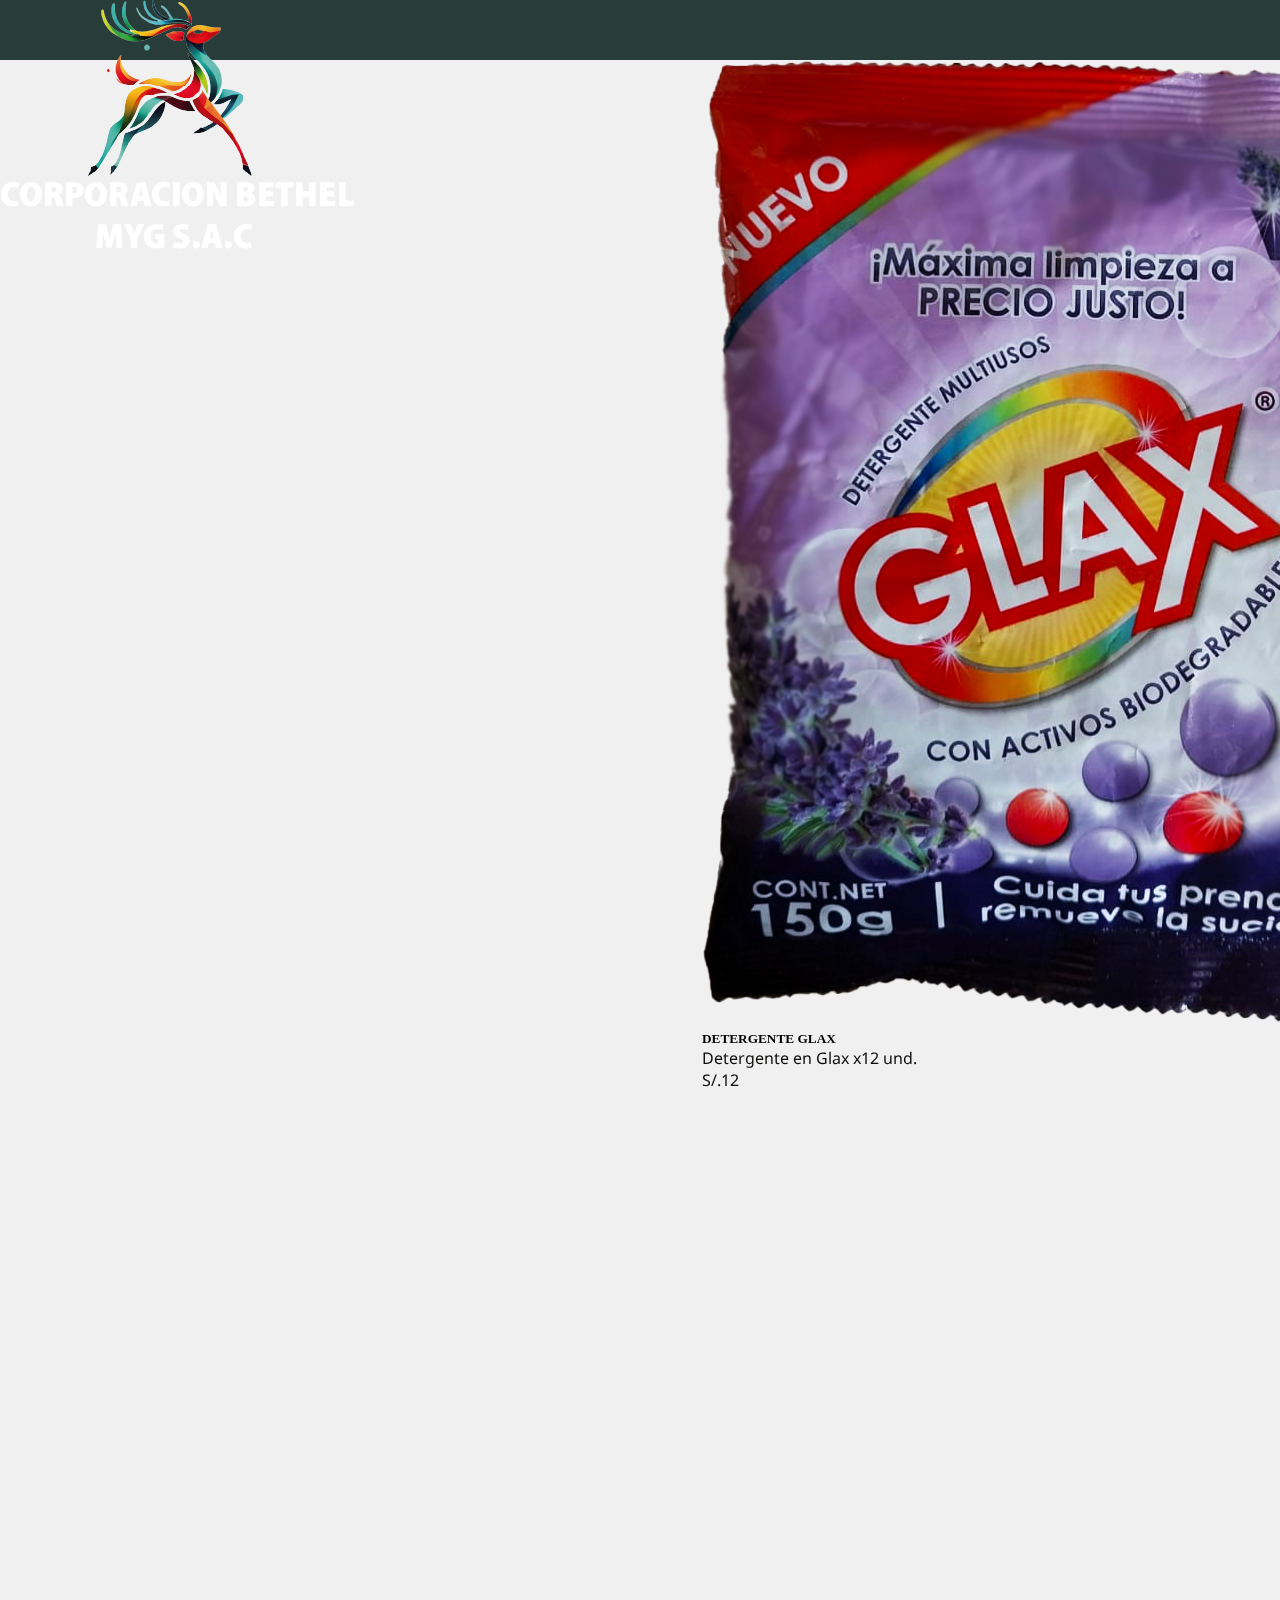
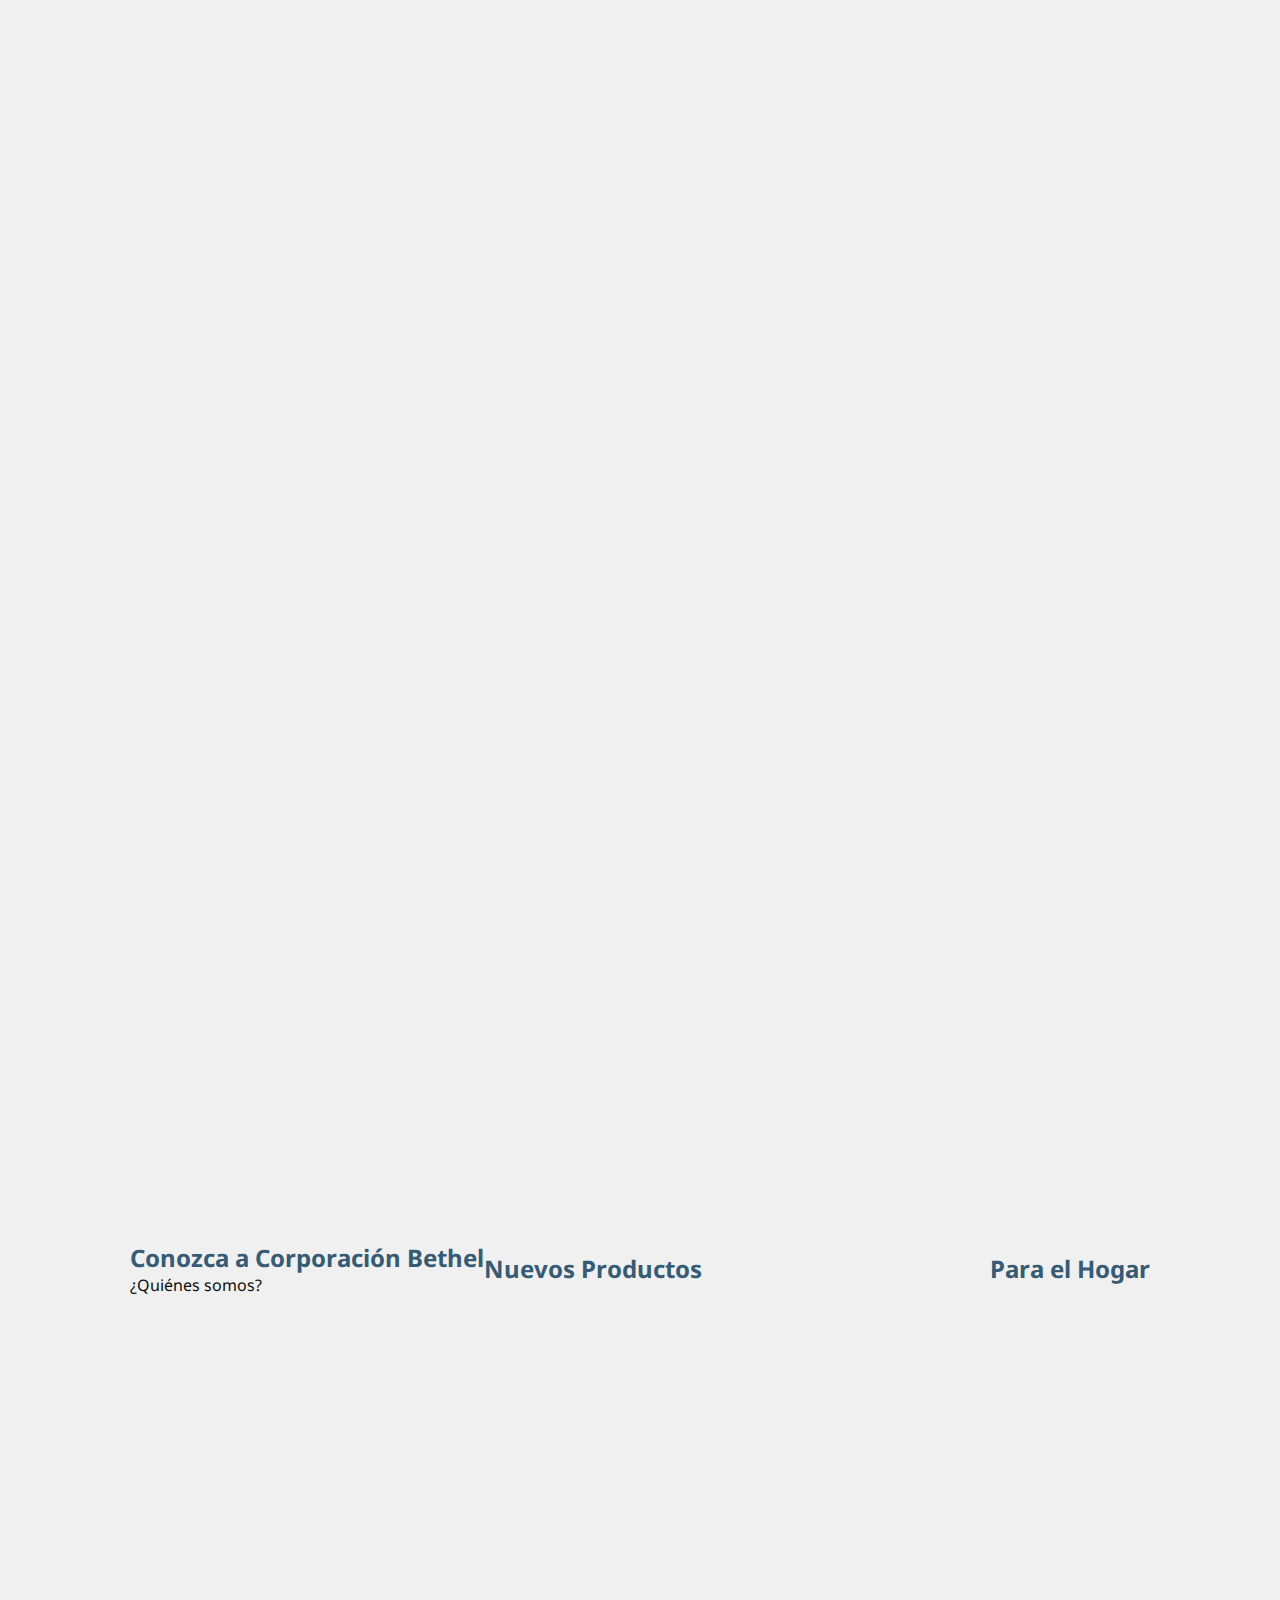
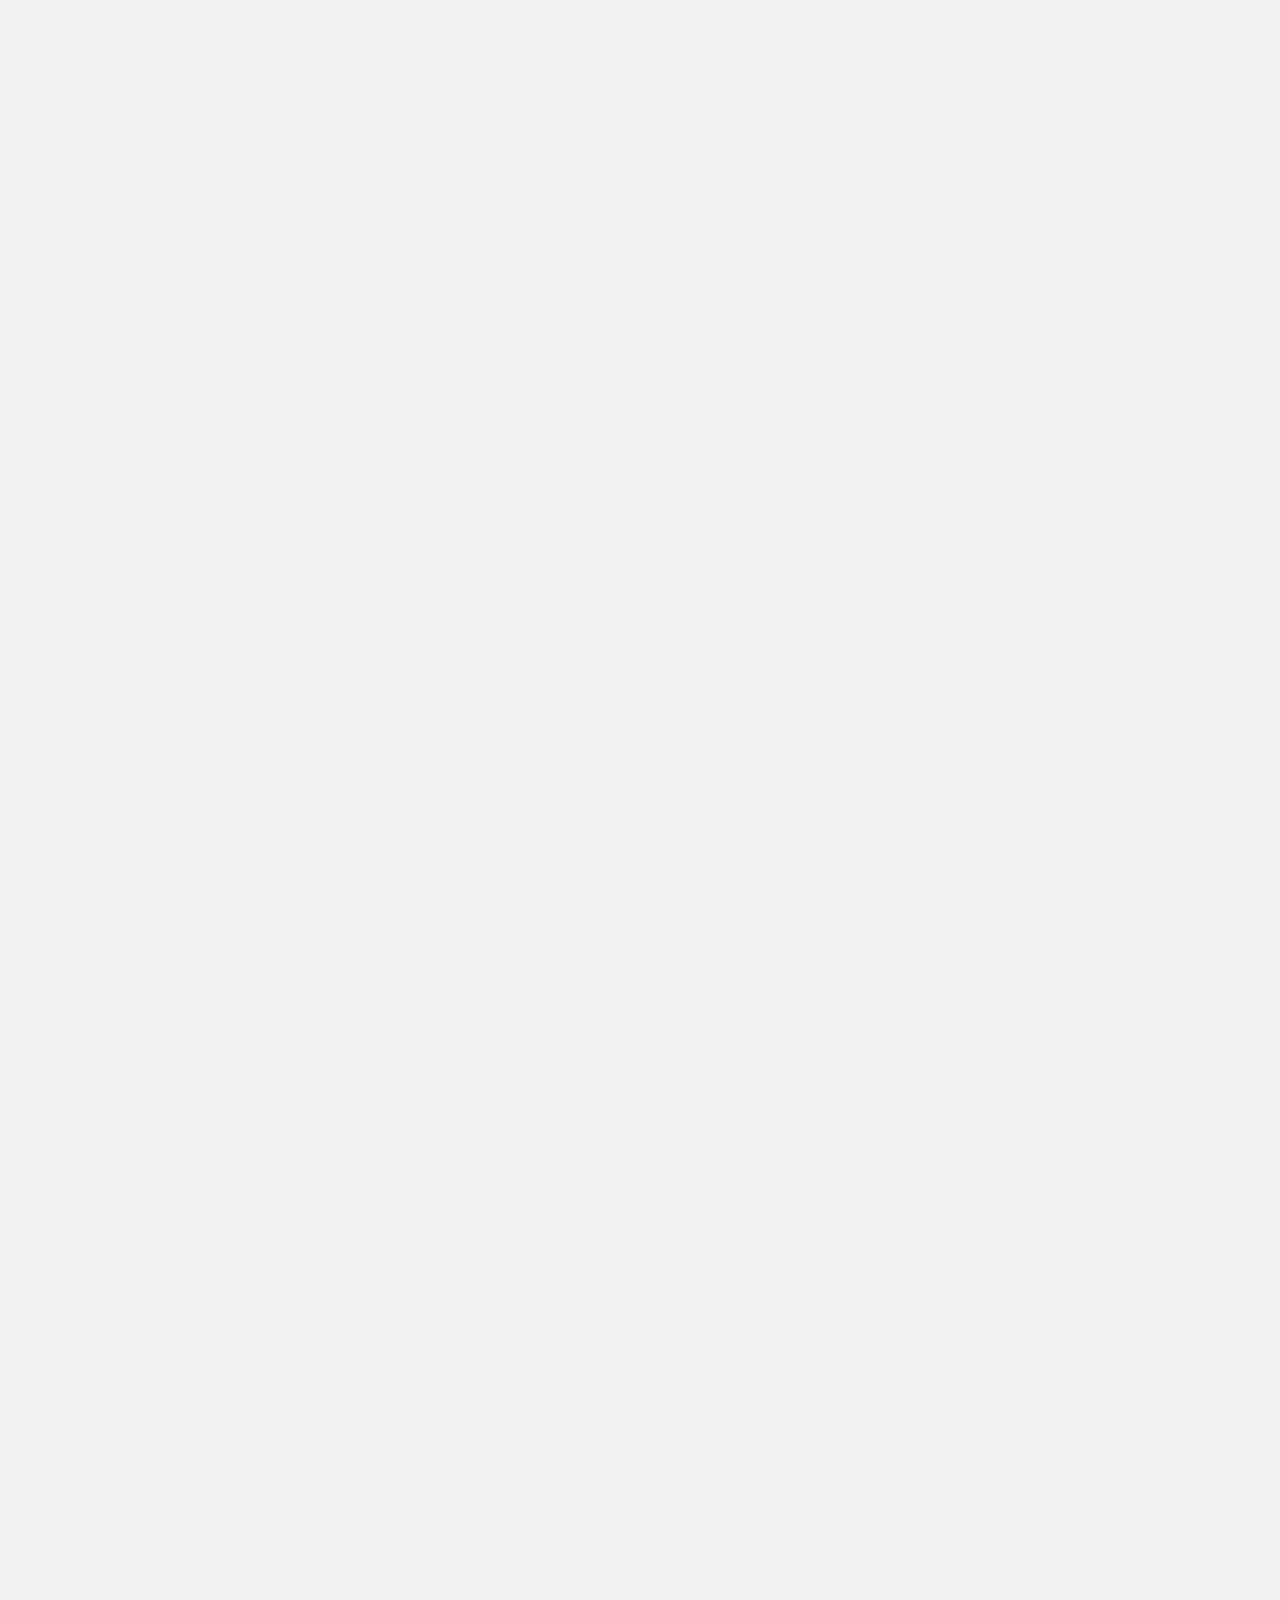
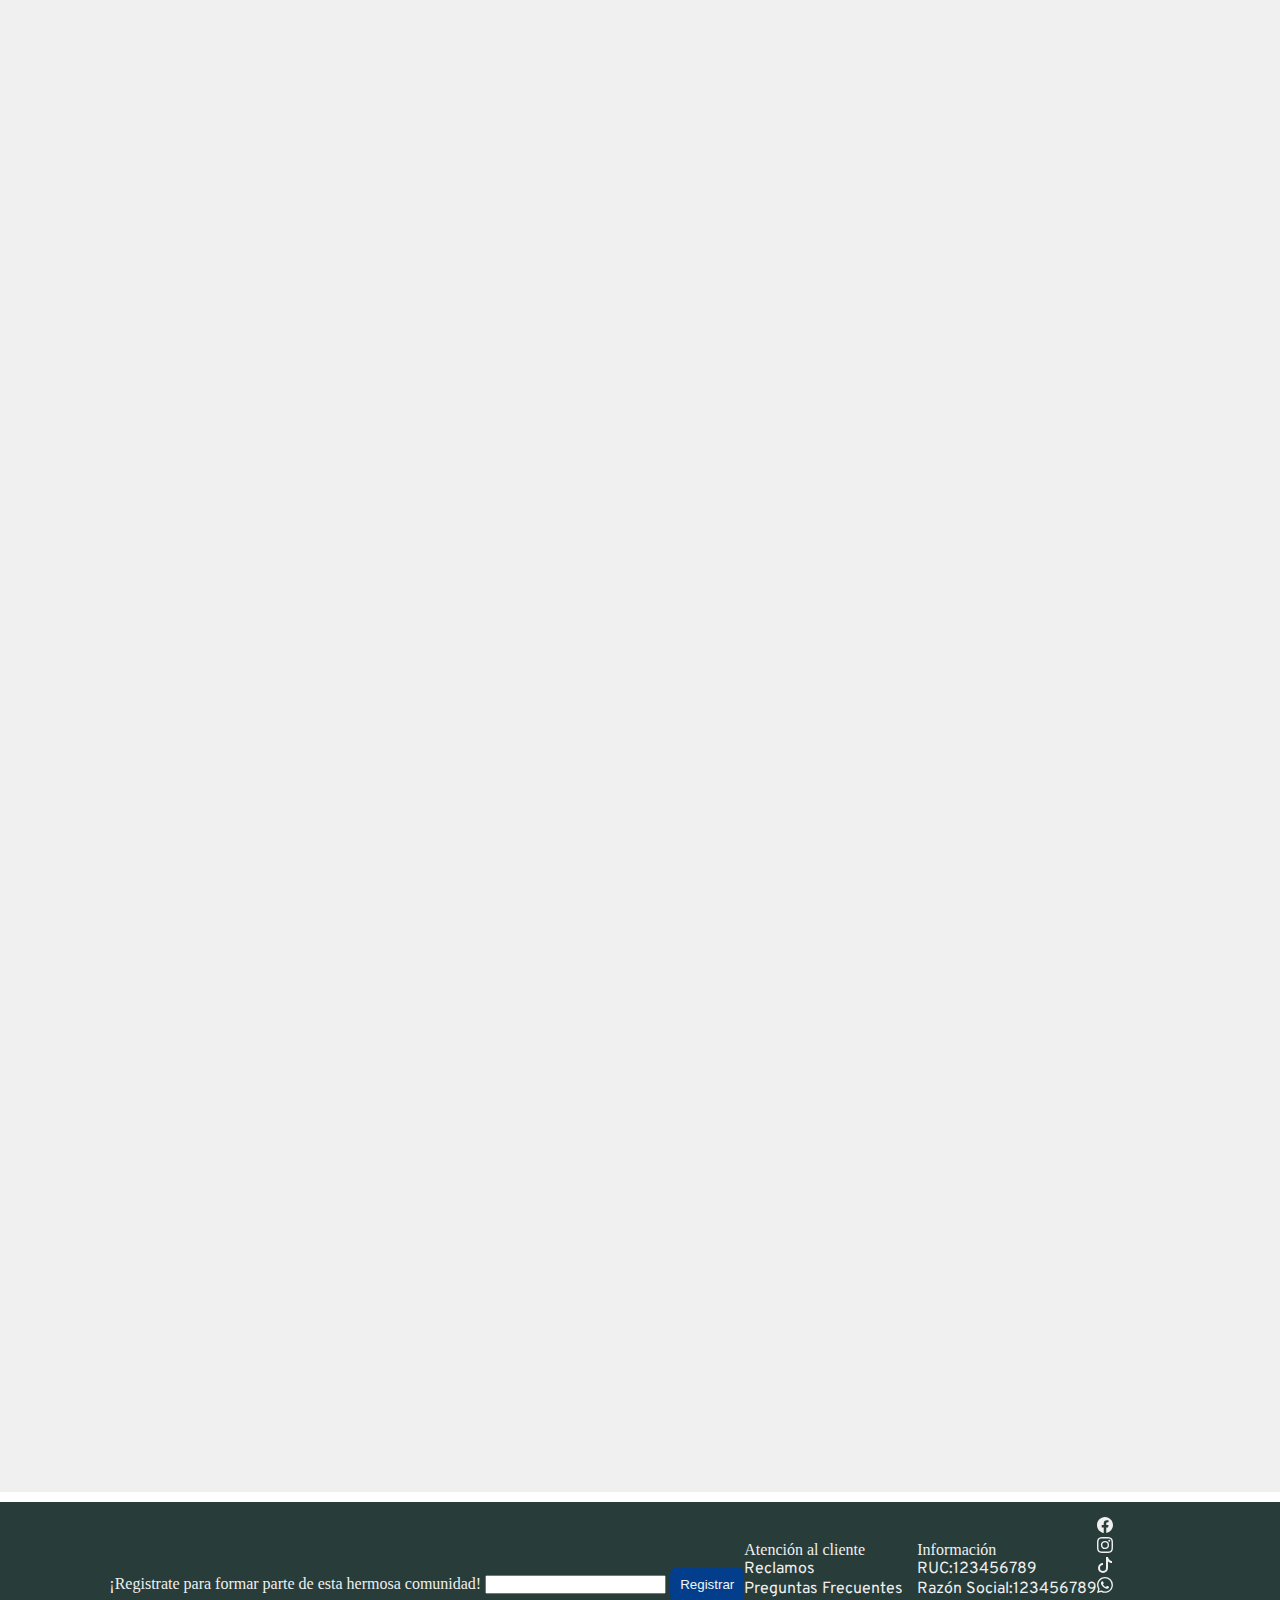
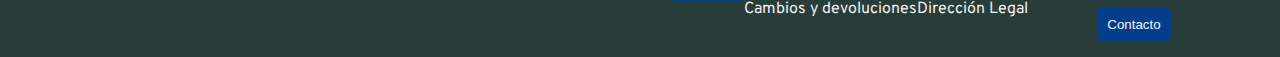
<file: index.html>
<!DOCTYPE html>
<html lang="es">

<head>
    <meta charset="UTF-8"> <!--compatibilidad del lenguaje con distintos navegadores-->
    <meta name="viewport" content="width=device-width, initial-scale=1.0">
    <title>Corporacion Bethel</title>
    <link href="https://cdn.jsdelivr.net/npm/bootstrap@5.3.7/dist/css/bootstrap.min.css" rel="stylesheet"
        integrity="sha384-LN+7fdVzj6u52u30Kp6M/trliBMCMKTyK833zpbD+pXdCLuTusPj697FH4R/5mcr" crossorigin="anonymous">
    <link rel="stylesheet" href="./styles/styles.css">
    <link rel="stylesheet" href="https://cdn.jsdelivr.net/npm/aos@2.3.4/dist/aos.css" />
</head>

<body>
    <!--HEADER-->
    <header>
        <div class="logo-container">
            <img class="img-logo" src="../assets/Bethel.png" alt="Logo Bethel">
        </div>
        <nav><!--Encierra el centro de navegacion principal de un archivo(menu de navegacion)-->
            <ul>
                <li><a href="#" class="active">Inicio</a></li>
                <li><a href="./pages/productos.html">Productos</a></li>
                <li><a href="./pages/carrito.html">Carrito</a></li>
                <li><a href="./pages/nosotros.html">Nosotros</a></li>
                <li><a href="./pages/contacto.html">Contacto</a></li>
            </ul>
        </nav>
    </header>

    <!--MAIN-->
    <main><!--Encierra el contenido prinicipal de un archivo html-->

        <div class="mainSuperior">
            <div class="maintextoSuperior">
                <h2>Conozca a Corporación Bethel</h2>
                <p>¿Quiénes somos?</p>
            </div>
        </div>

        <h2>Nuevos Productos</h2>

        <div class="seccionProductos">

            <div class="card" style="width: 18rem;" data-aos="zoom-in" data-aos-delay="80">
                <img class="img-main" src="./assets/Glax.png" alt="Imagen de detergente Glax">
                <div class="card-body">
                    <h5 class="card-title">DETERGENTE GLAX</h5>
                    <p class="card-text">Detergente en Glax x12 und.</p>
                    <p class="card-text">S/.12</p>
                    <a href="#" class="btn btn-primary">AGREGAR AL CARRO</a>
                </div>
            </div>

            <div class="card" style="width: 18rem;" data-aos="zoom-in" data-aos-delay="80">
                <img class="img-main" src="./assets/plop.png" alt="Roceador insectisida en la marca plop fondo blanco">
                <div class="card-body">
                    <h5 class="card-title">MATA TODO PLOP</h5>
                    <p class="card-text">Mata todo en la marca plop 250 ml.</p>
                    <p class="card-text">S/.30</p>
                    <a href="#" class="btn btn-primary">AGREGAR AL CARRO</a>
                </div>
            </div>
            <div class="card" style="width: 18rem;" data-aos="zoom-in" data-aos-delay="80">
                <img class="img-main" src="./assets/desodorante aval sens.png" alt="Imagen de desodorante aval">
                <div class="card-body">
                    <h5 class="card-title">DESODORANTE AVAL SENSUAL</h5>
                    <p class="card-text">Desodorante aval en spray</p>
                    <p class="card-text">S/.12</p>
                    <a href="#" class="btn btn-primary">AGREGAR AL CARRO</a>
                </div>
            </div>
            <div class="card" style="width: 18rem;" data-aos="zoom-in" data-aos-delay="80">
                <img class="img-main" src="./assets/desodorante aval.png" alt="Imagen desodorante aval hombre">
                <div class="card-body">
                    <h5 class="card-title">DESODORANTE AVAL HOMBRE</h5>
                    <p class="card-text">Desodorante aval en spray</p>
                    <p class="card-text">S/.12</p>
                    <a href="#" class="btn btn-primary">AGREGAR AL CARRO</a>
                </div>
            </div>
            <div class="card" style="width: 18rem;" data-aos="zoom-in" data-aos-delay="80">
                <img class="img-main" src="./assets/repelente off familia.png" alt="Imagen de repelente marca off">
                <div class="card-body">
                    <h5 class="card-title">REPELENTE OFF FAMILIA</h5>
                    <p class="card-text">Repelente off en spray</p>
                    <p class="card-text">S/.12</p>
                    <a href="#" class="btn btn-primary">AGREGAR AL CARRO</a>
                </div>
            </div>
            <div class="card" style="width: 18rem;" data-aos="zoom-in" data-aos-delay="80">
                <img class="img-main" src="./assets/repelente off.png" alt="Imagen de repelente marca off">
                <div class="card-body">
                    <h5 class="card-title">REPELENTE OFF EXTRA DURACIÓN</h5>
                    <p class="card-text">Repelente off en spray</p>
                    <p class="card-text">S/.12</p>
                    <a href="#" class="btn btn-primary">AGREGAR AL CARRO</a>
                </div>
            </div>
        </div>

        <h2>Para el Hogar</h2>

        <div class="seccionHogar">
            <div class="card" style="width: 18rem;" data-aos="zoom-in" data-aos-delay="80">
                <img src="./assets/jabon protex.png" alt="Escobas de plastico en fondo blanco">
                <div class="card-body">
                    <h5 class="card-title">JABÓN PROTEX</h5>
                    <p class="card-text">Jabón protex x12 und.</p>
                    <p class="card-text">S/.25</p>
                    <a href="#" class="btn btn-primary">AGREGAR AL CARRO</a>
                </div>
            </div>
        </div>
    </main>
    <!--FOOTER-->
    <footer>
        <div class="footer-nvl1">
            <form action="">
                <label for="newsletter">¡Registrate para formar parte de esta hermosa comunidad!</label>
                <input type="email">
                <button class="buttomfooter">Registrar</button>
            </form>
        </div>

        <div class="footer-nvl2">
            <form action="">
                <label for="newsletter">Atención al cliente</label>
                <ul>
                    <li>Reclamos</li>
                    <li>Preguntas Frecuentes</li>
                    <li>Cambios y devoluciones</li>
                </ul>
        </div>

        <div class="footer-nvl3">
            <label for="newsletter">Información</label>
            <ul>
                <li>RUC:123456789</li>
                <li>Razón Social:123456789</li>
                <li>Dirección Legal</li>
            </ul>
        </div>

        <div class="footer-nvl4">
            <div class="redes-row">
                <!--ICONO FACEBOOK-->
                <div class="fb">
                    <svg xmlns="http://www.w3.org/2000/svg" width="16" height="16" fill="currentColor"
                        class="bi bi-facebook" viewBox="0 0 16 16">
                        <path
                            d="M16 8.049c0-4.446-3.582-8.05-8-8.05C3.58 0-.002 3.603-.002 8.05c0 4.017 2.926 7.347 6.75 7.951v-5.625h-2.03V8.05H6.75V6.275c0-2.017 1.195-3.131 3.022-3.131.876 0 1.791.157 1.791.157v1.98h-1.009c-.993 0-1.303.621-1.303 1.258v1.51h2.218l-.354 2.326H9.25V16c3.824-.604 6.75-3.934 6.75-7.951" />
                    </svg>
                </div>
                <!--ICONO INSTAGRAM-->
                <div class="ig">
                    <svg xmlns="http://www.w3.org/2000/svg" width="16" height="16" fill="currentColor"
                        class="bi bi-instagram" viewBox="0 0 16 16">
                        <path
                            d="M8 0C5.829 0 5.556.01 4.703.048 3.85.088 3.269.222 2.76.42a3.9 3.9 0 0 0-1.417.923A3.9 3.9 0 0 0 .42 2.76C.222 3.268.087 3.85.048 4.7.01 5.555 0 5.827 0 8.001c0 2.172.01 2.444.048 3.297.04.852.174 1.433.372 1.942.205.526.478.972.923 1.417.444.445.89.719 1.416.923.51.198 1.09.333 1.942.372C5.555 15.99 5.827 16 8 16s2.444-.01 3.298-.048c.851-.04 1.434-.174 1.943-.372a3.9 3.9 0 0 0 1.416-.923c.445-.445.718-.891.923-1.417.197-.509.332-1.09.372-1.942C15.99 10.445 16 10.173 16 8s-.01-2.445-.048-3.299c-.04-.851-.175-1.433-.372-1.941a3.9 3.9 0 0 0-.923-1.417A3.9 3.9 0 0 0 13.24.42c-.51-.198-1.092-.333-1.943-.372C10.443.01 10.172 0 7.998 0zm-.717 1.442h.718c2.136 0 2.389.007 3.232.046.78.035 1.204.166 1.486.275.373.145.64.319.92.599s.453.546.598.92c.11.281.24.705.275 1.485.039.843.047 1.096.047 3.231s-.008 2.389-.047 3.232c-.035.78-.166 1.203-.275 1.485a2.5 2.5 0 0 1-.599.919c-.28.28-.546.453-.92.598-.28.11-.704.24-1.485.276-.843.038-1.096.047-3.232.047s-2.39-.009-3.233-.047c-.78-.036-1.203-.166-1.485-.276a2.5 2.5 0 0 1-.92-.598 2.5 2.5 0 0 1-.6-.92c-.109-.281-.24-.705-.275-1.485-.038-.843-.046-1.096-.046-3.233s.008-2.388.046-3.231c.036-.78.166-1.204.276-1.486.145-.373.319-.64.599-.92s.546-.453.92-.598c.282-.11.705-.24 1.485-.276.738-.034 1.024-.044 2.515-.045zm4.988 1.328a.96.96 0 1 0 0 1.92.96.96 0 0 0 0-1.92m-4.27 1.122a4.109 4.109 0 1 0 0 8.217 4.109 4.109 0 0 0 0-8.217m0 1.441a2.667 2.667 0 1 1 0 5.334 2.667 2.667 0 0 1 0-5.334" />
                    </svg>
                </div>
                <!--ICONO TIKTOK-->
                <div class="tiktok">
                    <svg xmlns="http://www.w3.org/2000/svg" width="16" height="16" fill="currentColor"
                        class="bi bi-tiktok" viewBox="0 0 16 16">
                        <path
                            d="M9 0h1.98c.144.715.54 1.617 1.235 2.512C12.895 3.389 13.797 4 15 4v2c-1.753 0-3.07-.814-4-1.829V11a5 5 0 1 1-5-5v2a3 3 0 1 0 3 3z" />
                    </svg>
                </div>
                <!--ICONO WHATSAAP-->
                <div class="wsp">
                    <svg xmlns="http://www.w3.org/2000/svg" width="16" height="16" fill="currentColor"
                        class="bi bi-whatsapp" viewBox="0 0 16 16">
                        <path
                            d="M13.601 2.326A7.85 7.85 0 0 0 7.994 0C3.627 0 .068 3.558.064 7.926c0 1.399.366 2.76 1.057 3.965L0 16l4.204-1.102a7.9 7.9 0 0 0 3.79.965h.004c4.368 0 7.926-3.558 7.93-7.93A7.9 7.9 0 0 0 13.6 2.326zM7.994 14.521a6.6 6.6 0 0 1-3.356-.92l-.24-.144-2.494.654.666-2.433-.156-.251a6.56 6.56 0 0 1-1.007-3.505c0-3.626 2.957-6.584 6.591-6.584a6.56 6.56 0 0 1 4.66 1.931 6.56 6.56 0 0 1 1.928 4.66c-.004 3.639-2.961 6.592-6.592 6.592m3.615-4.934c-.197-.099-1.17-.578-1.353-.646-.182-.065-.315-.099-.445.099-.133.197-.513.646-.627.775-.114.133-.232.148-.43.05-.197-.1-.836-.308-1.592-.985-.59-.525-.985-1.175-1.103-1.372-.114-.198-.011-.304.088-.403.087-.088.197-.232.296-.346.1-.114.133-.198.198-.33.065-.134.034-.248-.015-.347-.05-.099-.445-1.076-.612-1.47-.16-.389-.323-.335-.445-.34-.114-.007-.247-.007-.38-.007a.73.73 0 0 0-.529.247c-.182.198-.691.677-.691 1.654s.71 1.916.81 2.049c.098.133 1.394 2.132 3.383 2.992.47.205.84.326 1.129.418.475.152.904.129 1.246.08.38-.058 1.171-.48 1.338-.943.164-.464.164-.86.114-.943-.049-.084-.182-.133-.38-.232" />
                    </svg>
                </div>
            </div>
            <button class="buttomfooter">Contacto</button>
        </div>
    </footer>
    <script src="https://cdn.jsdelivr.net/npm/aos@2.3.4/dist/aos.js"></script>
    <script>
        AOS.init({
            duration: 800,
            once: true,
            offset: 40
        });
    </script>
</body>
<script src="https://cdn.jsdelivr.net/npm/bootstrap@5.3.7/dist/js/bootstrap.bundle.min.js"
    integrity="sha384-ndDqU0Gzau9qJ1lfW4pNLlhNTkCfHzAVBReH9diLvGRem5+R9g2FzA8ZGN954O5Q"
    crossorigin="anonymous"></script>

</html>
</file>
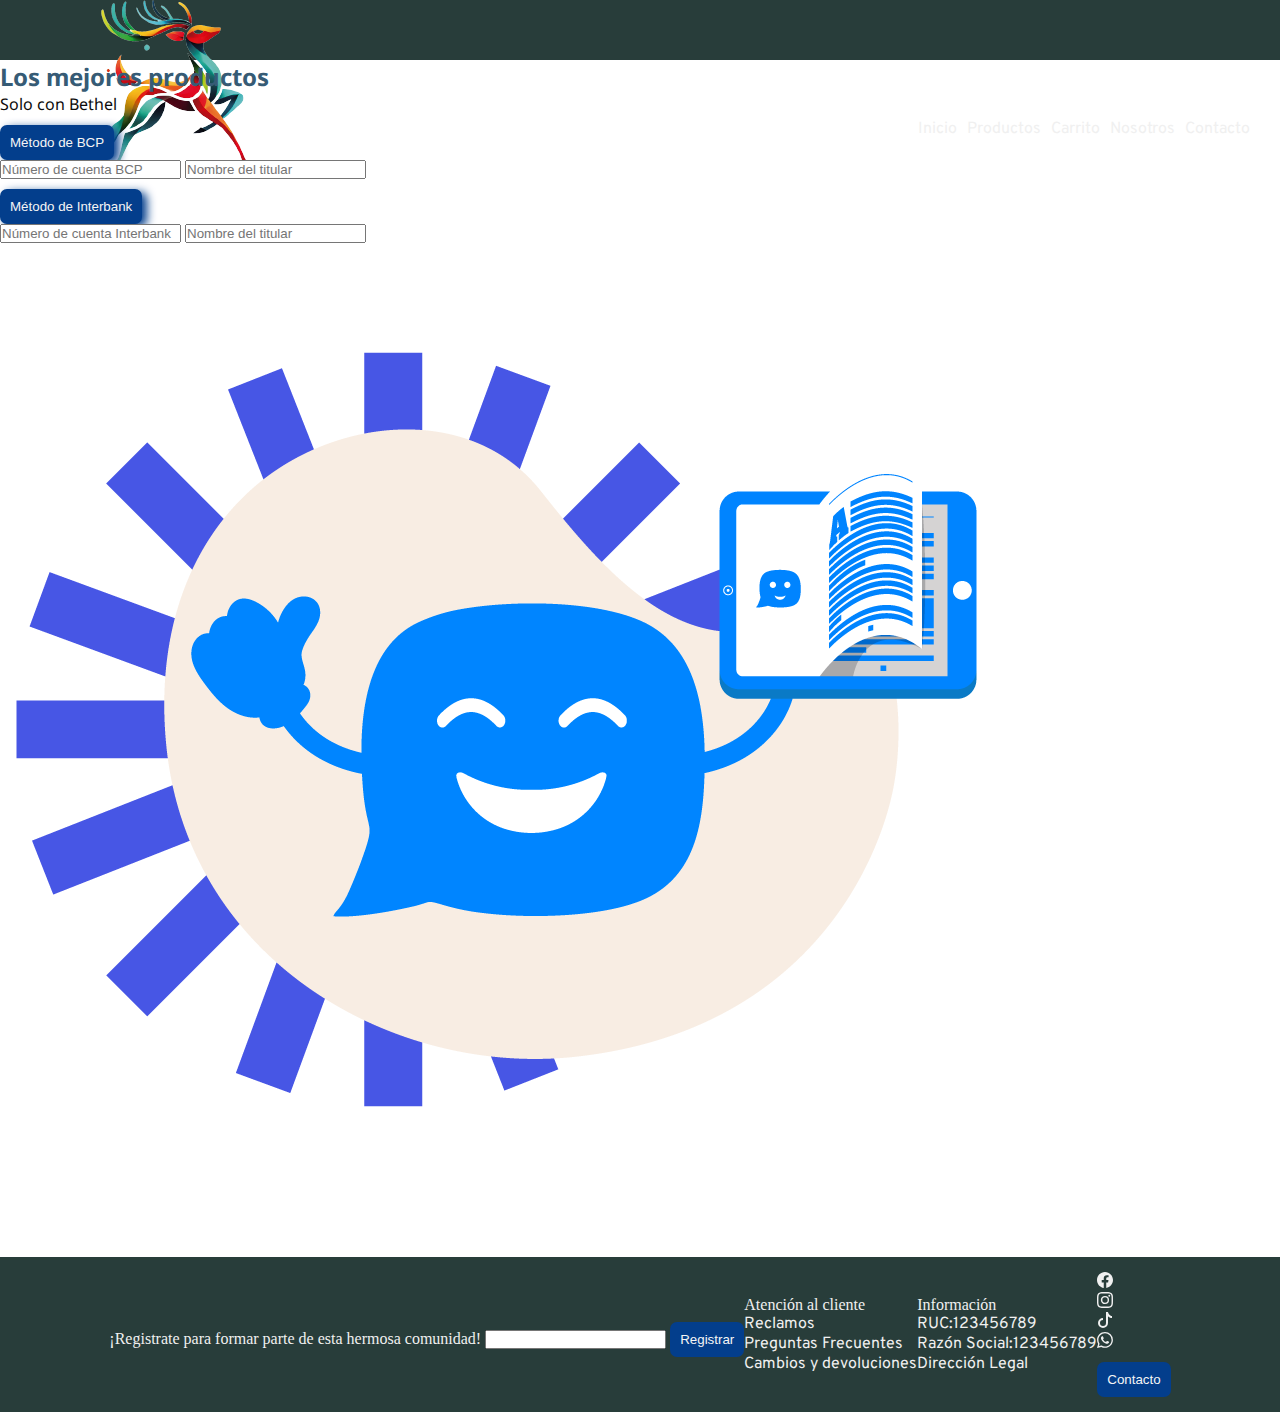
<file: pages/carrito.html>
<!DOCTYPE html>
<html lang="en">

<head>
    <meta charset="UTF-8">
    <meta name="viewport" content="width=device-width, initial-scale=1.0">
    <title>Corporacion Bethel</title>
    <link href="https://cdn.jsdelivr.net/npm/bootstrap@5.3.7/dist/css/bootstrap.min.css" rel="stylesheet"
        integrity="sha384-LN+7fdVzj6u52u30Kp6M/trliBMCMKTyK833zpbD+pXdCLuTusPj697FH4R/5mcr" crossorigin="anonymous">
    <link rel="stylesheet" href="../styles/styles.css">
    <link rel="stylesheet" href="https://cdn.jsdelivr.net/npm/aos@2.3.4/dist/aos.css" />
</head>

<body>
    <header><!--Contenido de encabezado:titulo, navegacion, redes, se repite en todos los archivos-->
        <img class="img-logo" src="../assets/Bethel.png" alt="Logo Bethel">
        <nav><!--Encierra el centro de navegacion principal de un archivo(menu de navegacion)-->
            <ul>
                <li><a href="../index.html">Inicio</a></li>
                <li><a href="productos.html">Productos</a></li>
                <li><a href="#">Carrito</a></li>
                <li><a href="nosotros.html">Nosotros</a></li>
                <li><a href="contacto.html">Contacto</a></li>
            </ul>
        </nav>
    </header>

    <section class="ayudaCompra"> <!--LO COLOQUÉ COMO AYUDA PARA UNA IMAGEN QUE COBRA MÁS DEL HEADER-->
        <div class="textoCompra">
            <h2 class="textoHeaderh2">Los mejores productos</h2>
            <p class="textoHeaderp">Solo con Bethel</p>
        </div>
    </section>

    <div class="Carrito">
        <div class="metodos-pago">
            <div class="metodo">
                <button>Método de BCP</button>
                <div class="formulario">
                    <input type="text" placeholder="Número de cuenta BCP" />
                    <input type="text" placeholder="Nombre del titular" />
                </div>
            </div>
            <div class="metodo">
                <button>Método de Interbank</button>
                <div class="formulario">
                    <input type="text" placeholder="Número de cuenta Interbank" />
                    <input type="text" placeholder="Nombre del titular" />
                </div>
            </div>
        </div>
        <div class="imagen-pago">
            <img src="../assets/metodos de pago.jpg" alt="imagen de métodos de pago" />
        </div>
    </div>

    <!--se dividió el footer en dos partes por diseño de la pagina-->
    <!--FOOTER-->
    <footer><!--contenido del pie de pagina-->
        <div class="footer-nvl1">
            <form action="">
                <label for="newsletter">¡Registrate para formar parte de esta hermosa comunidad!</label>
                <input type="email">
                <button class="buttomfooter">Registrar</button>
            </form>
        </div>

        <div class="footer-nvl2">
            <form action="">
                <label for="newsletter">Atención al cliente</label>
                <ul>
                    <li>Reclamos</li>
                    <li>Preguntas Frecuentes</li>
                    <li>Cambios y devoluciones</li>
                </ul>
        </div>

        <div class="footer-nvl3">
            <label for="newsletter">Información</label>
            <ul>
                <li>RUC:123456789</li>
                <li>Razón Social:123456789</li>
                <li>Dirección Legal</li>
            </ul>
        </div>

        <div class="footer-nvl4">
            <div class="redes-row">
                <!--ICONO FACEBOOK-->
                <div class="fb">
                    <svg xmlns="http://www.w3.org/2000/svg" width="16" height="16" fill="currentColor"
                        class="bi bi-facebook" viewBox="0 0 16 16">
                        <path
                            d="M16 8.049c0-4.446-3.582-8.05-8-8.05C3.58 0-.002 3.603-.002 8.05c0 4.017 2.926 7.347 6.75 7.951v-5.625h-2.03V8.05H6.75V6.275c0-2.017 1.195-3.131 3.022-3.131.876 0 1.791.157 1.791.157v1.98h-1.009c-.993 0-1.303.621-1.303 1.258v1.51h2.218l-.354 2.326H9.25V16c3.824-.604 6.75-3.934 6.75-7.951" />
                    </svg>
                </div>
                <!--ICONO INSTAGRAM-->
                <div class="ig">
                    <svg xmlns="http://www.w3.org/2000/svg" width="16" height="16" fill="currentColor"
                        class="bi bi-instagram" viewBox="0 0 16 16">
                        <path
                            d="M8 0C5.829 0 5.556.01 4.703.048 3.85.088 3.269.222 2.76.42a3.9 3.9 0 0 0-1.417.923A3.9 3.9 0 0 0 .42 2.76C.222 3.268.087 3.85.048 4.7.01 5.555 0 5.827 0 8.001c0 2.172.01 2.444.048 3.297.04.852.174 1.433.372 1.942.205.526.478.972.923 1.417.444.445.89.719 1.416.923.51.198 1.09.333 1.942.372C5.555 15.99 5.827 16 8 16s2.444-.01 3.298-.048c.851-.04 1.434-.174 1.943-.372a3.9 3.9 0 0 0 1.416-.923c.445-.445.718-.891.923-1.417.197-.509.332-1.09.372-1.942C15.99 10.445 16 10.173 16 8s-.01-2.445-.048-3.299c-.04-.851-.175-1.433-.372-1.941a3.9 3.9 0 0 0-.923-1.417A3.9 3.9 0 0 0 13.24.42c-.51-.198-1.092-.333-1.943-.372C10.443.01 10.172 0 7.998 0zm-.717 1.442h.718c2.136 0 2.389.007 3.232.046.78.035 1.204.166 1.486.275.373.145.64.319.92.599s.453.546.598.92c.11.281.24.705.275 1.485.039.843.047 1.096.047 3.231s-.008 2.389-.047 3.232c-.035.78-.166 1.203-.275 1.485a2.5 2.5 0 0 1-.599.919c-.28.28-.546.453-.92.598-.28.11-.704.24-1.485.276-.843.038-1.096.047-3.232.047s-2.39-.009-3.233-.047c-.78-.036-1.203-.166-1.485-.276a2.5 2.5 0 0 1-.92-.598 2.5 2.5 0 0 1-.6-.92c-.109-.281-.24-.705-.275-1.485-.038-.843-.046-1.096-.046-3.233s.008-2.388.046-3.231c.036-.78.166-1.204.276-1.486.145-.373.319-.64.599-.92s.546-.453.92-.598c.282-.11.705-.24 1.485-.276.738-.034 1.024-.044 2.515-.045zm4.988 1.328a.96.96 0 1 0 0 1.92.96.96 0 0 0 0-1.92m-4.27 1.122a4.109 4.109 0 1 0 0 8.217 4.109 4.109 0 0 0 0-8.217m0 1.441a2.667 2.667 0 1 1 0 5.334 2.667 2.667 0 0 1 0-5.334" />
                    </svg>
                </div>
                <!--ICONO TIKTOK-->
                <div class="tiktok">
                    <svg xmlns="http://www.w3.org/2000/svg" width="16" height="16" fill="currentColor"
                        class="bi bi-tiktok" viewBox="0 0 16 16">
                        <path
                            d="M9 0h1.98c.144.715.54 1.617 1.235 2.512C12.895 3.389 13.797 4 15 4v2c-1.753 0-3.07-.814-4-1.829V11a5 5 0 1 1-5-5v2a3 3 0 1 0 3 3z" />
                    </svg>
                </div>
                <!--ICONO WHATSAAP-->
                <div class="wsp">
                    <svg xmlns="http://www.w3.org/2000/svg" width="16" height="16" fill="currentColor"
                        class="bi bi-whatsapp" viewBox="0 0 16 16">
                        <path
                            d="M13.601 2.326A7.85 7.85 0 0 0 7.994 0C3.627 0 .068 3.558.064 7.926c0 1.399.366 2.76 1.057 3.965L0 16l4.204-1.102a7.9 7.9 0 0 0 3.79.965h.004c4.368 0 7.926-3.558 7.93-7.93A7.9 7.9 0 0 0 13.6 2.326zM7.994 14.521a6.6 6.6 0 0 1-3.356-.92l-.24-.144-2.494.654.666-2.433-.156-.251a6.56 6.56 0 0 1-1.007-3.505c0-3.626 2.957-6.584 6.591-6.584a6.56 6.56 0 0 1 4.66 1.931 6.56 6.56 0 0 1 1.928 4.66c-.004 3.639-2.961 6.592-6.592 6.592m3.615-4.934c-.197-.099-1.17-.578-1.353-.646-.182-.065-.315-.099-.445.099-.133.197-.513.646-.627.775-.114.133-.232.148-.43.05-.197-.1-.836-.308-1.592-.985-.59-.525-.985-1.175-1.103-1.372-.114-.198-.011-.304.088-.403.087-.088.197-.232.296-.346.1-.114.133-.198.198-.33.065-.134.034-.248-.015-.347-.05-.099-.445-1.076-.612-1.47-.16-.389-.323-.335-.445-.34-.114-.007-.247-.007-.38-.007a.73.73 0 0 0-.529.247c-.182.198-.691.677-.691 1.654s.71 1.916.81 2.049c.098.133 1.394 2.132 3.383 2.992.47.205.84.326 1.129.418.475.152.904.129 1.246.08.38-.058 1.171-.48 1.338-.943.164-.464.164-.86.114-.943-.049-.084-.182-.133-.38-.232" />
                    </svg>
                </div>
            </div>
            <button class="buttomfooter">Contacto</button>
        </div>
    </footer>
    <script src="https://cdn.jsdelivr.net/npm/aos@2.3.4/dist/aos.js"></script>
    <script>
        document.addEventListener('DOMContentLoaded', () => {
            AOS.init();
        });
    </script>
</body>
<script src="https://cdn.jsdelivr.net/npm/bootstrap@5.3.7/dist/js/bootstrap.bundle.min.js"
    integrity="sha384-ndDqU0Gzau9qJ1lfW4pNLlhNTkCfHzAVBReH9diLvGRem5+R9g2FzA8ZGN954O5Q"
    crossorigin="anonymous"></script>

</html>
</file>
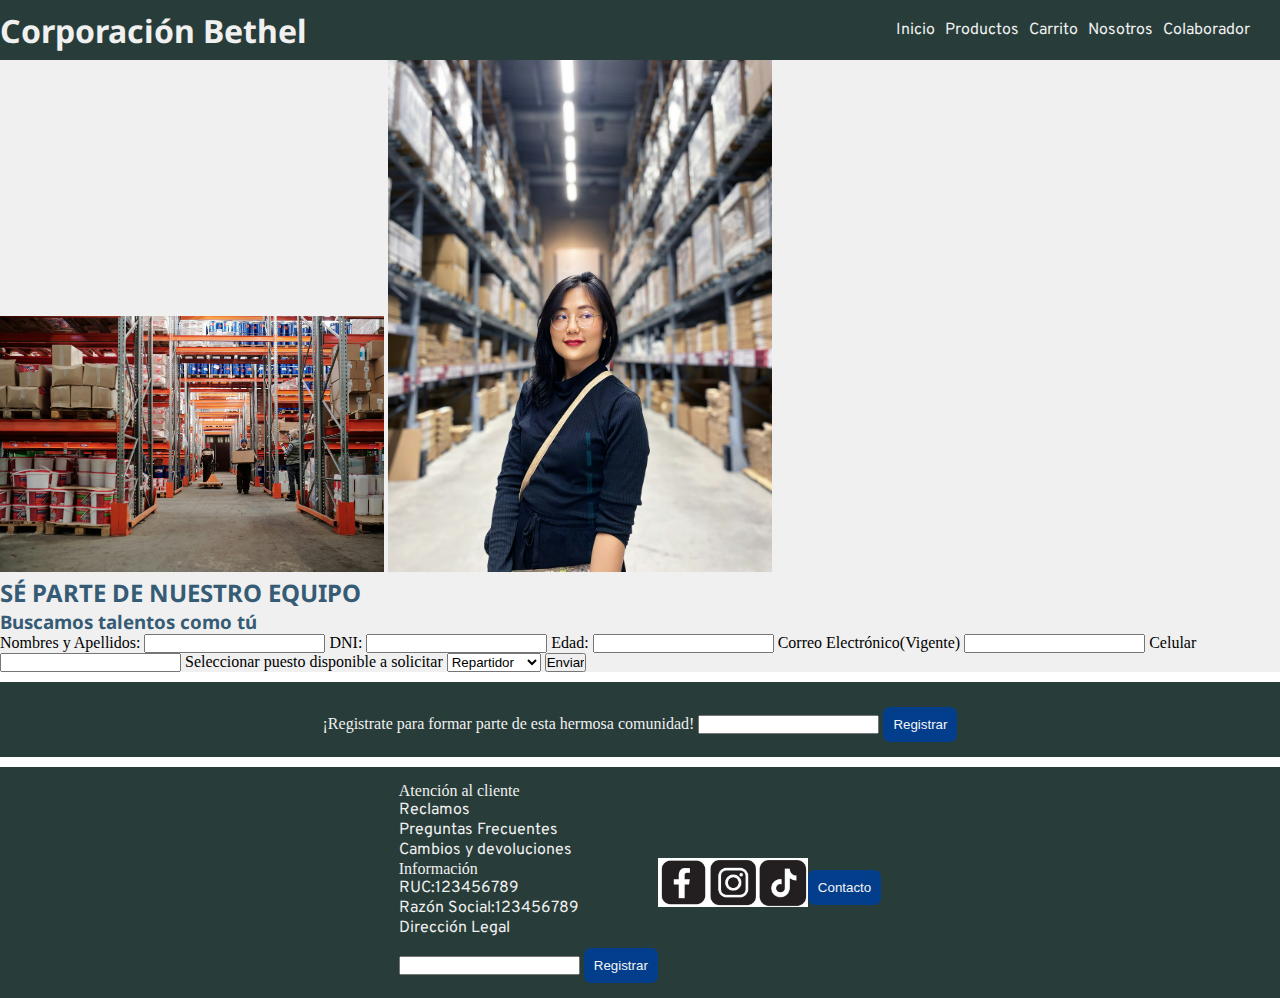
<file: pages/colaborador.html>
<!DOCTYPE html>
<html lang="en">
<head>
    <meta charset="UTF-8">
    <meta name="viewport" content="width=device-width, initial-scale=1.0">
    <title>Document</title>
    <link rel="stylesheet" href="../styles/styles.css">
</head>
<body>
    <header><!--Contenido de encabezado:titulo, navegacion, redes, se repite en todos los archivos-->
       <h1>Corporación Bethel</h1>
       <nav><!--Encierra el centro de navegacion principal de un archivo(menu de navegacion)-->
            <ul>
                <li><a href="../index.html">Inicio</a></li>
                <li><a href="productos.html">Productos</a></li>
                <li><a href="carrito.html">Carrito</a></li>
                <li><a href="nosotros.html">Nosotros</a></li>
                <li><a href="#">Colaborador</a></li>
            </ul>
       </nav>
    </header>

    <main>
        <section>
            <img class="img" src="../assets/pexels-tiger-lily-4483862.jpg" alt="Fondo para la portada de colaboradores, de un almacen">
            <img class="img" src="../assets/imagen colaborador.jpg" alt="Imagen de una mujer con fondo de almacen">
            <h2>SÉ PARTE DE NUESTRO EQUIPO</h2>
            <h3>Buscamos talentos como tú</h2>
            <form action="/submit" method="post">
                <label for="nombres y apellidos">Nombres y Apellidos:</label>
                <input type="text" name="nombres" id="nombres">
                
                <label for="dni">DNI:</label>
                <input type="number" name="dni" id="dni"> 

                <label for="edad">Edad:</label>
                <input type="number" name="edad" id="edad"> 
                
                <label for="correo electrónico">Correo Electrónico(Vigente)</label>
                <input type="text" name="correo" id="correo">  

                <label for="celular">Celular</label>
                <input type="number" name="celular" id="celular"> 

                <label for="seleccionar puesto disponible a solicitar">Seleccionar puesto disponible a solicitar</label>
                 <select name="" id="">
                   <option value="">Repartidor</option>
                   <option value="">Vendedor</option>
                   <option value="">Almacenero</option> 
                </select>
                <input type="submit" value="Enviar">
            </form>
        </section>
    </main>

     <!--se dividió el footer en dos partes por diseño de la pagina-->
    <footer><!--contenido del pie de pagina-->
        <form action="">
            <label for="newsletter">¡Registrate para formar parte de esta hermosa comunidad!</label>
            <input type="email">
            <button class="buttomfooter">Registrar</button>
        </form>
    </footer>
    <footer><!--contenido del pie de pagina-->
        <form action="">
            <label for="newsletter">Atención al cliente</label>
            <ul>
                <li>Reclamos</li>
                <li>Preguntas Frecuentes</li>
                <li>Cambios y devoluciones</li>
            </ul>
            <label for="newsletter">Información</label>
             <ul>
                <li>RUC:123456789</li>
                <li>Razón Social:123456789</li>
                <li>Dirección Legal</li>
            </ul>
            <input type="email">
            <button class="buttomfooter">Registrar</button>
        </form>
        <img src="../assets/fb.jpg" alt="icono de facebook en fondo blanco">
        <img src="../assets/ig.jpg" alt="icono de instagram en fondo blanco"> 
        <img src="../assets/tiktok.jpg" alt="icono de tiktok en fondo blanco">
        <button class="buttomfooter">Contacto</button>
    </footer>
</body>
</html>
</file>
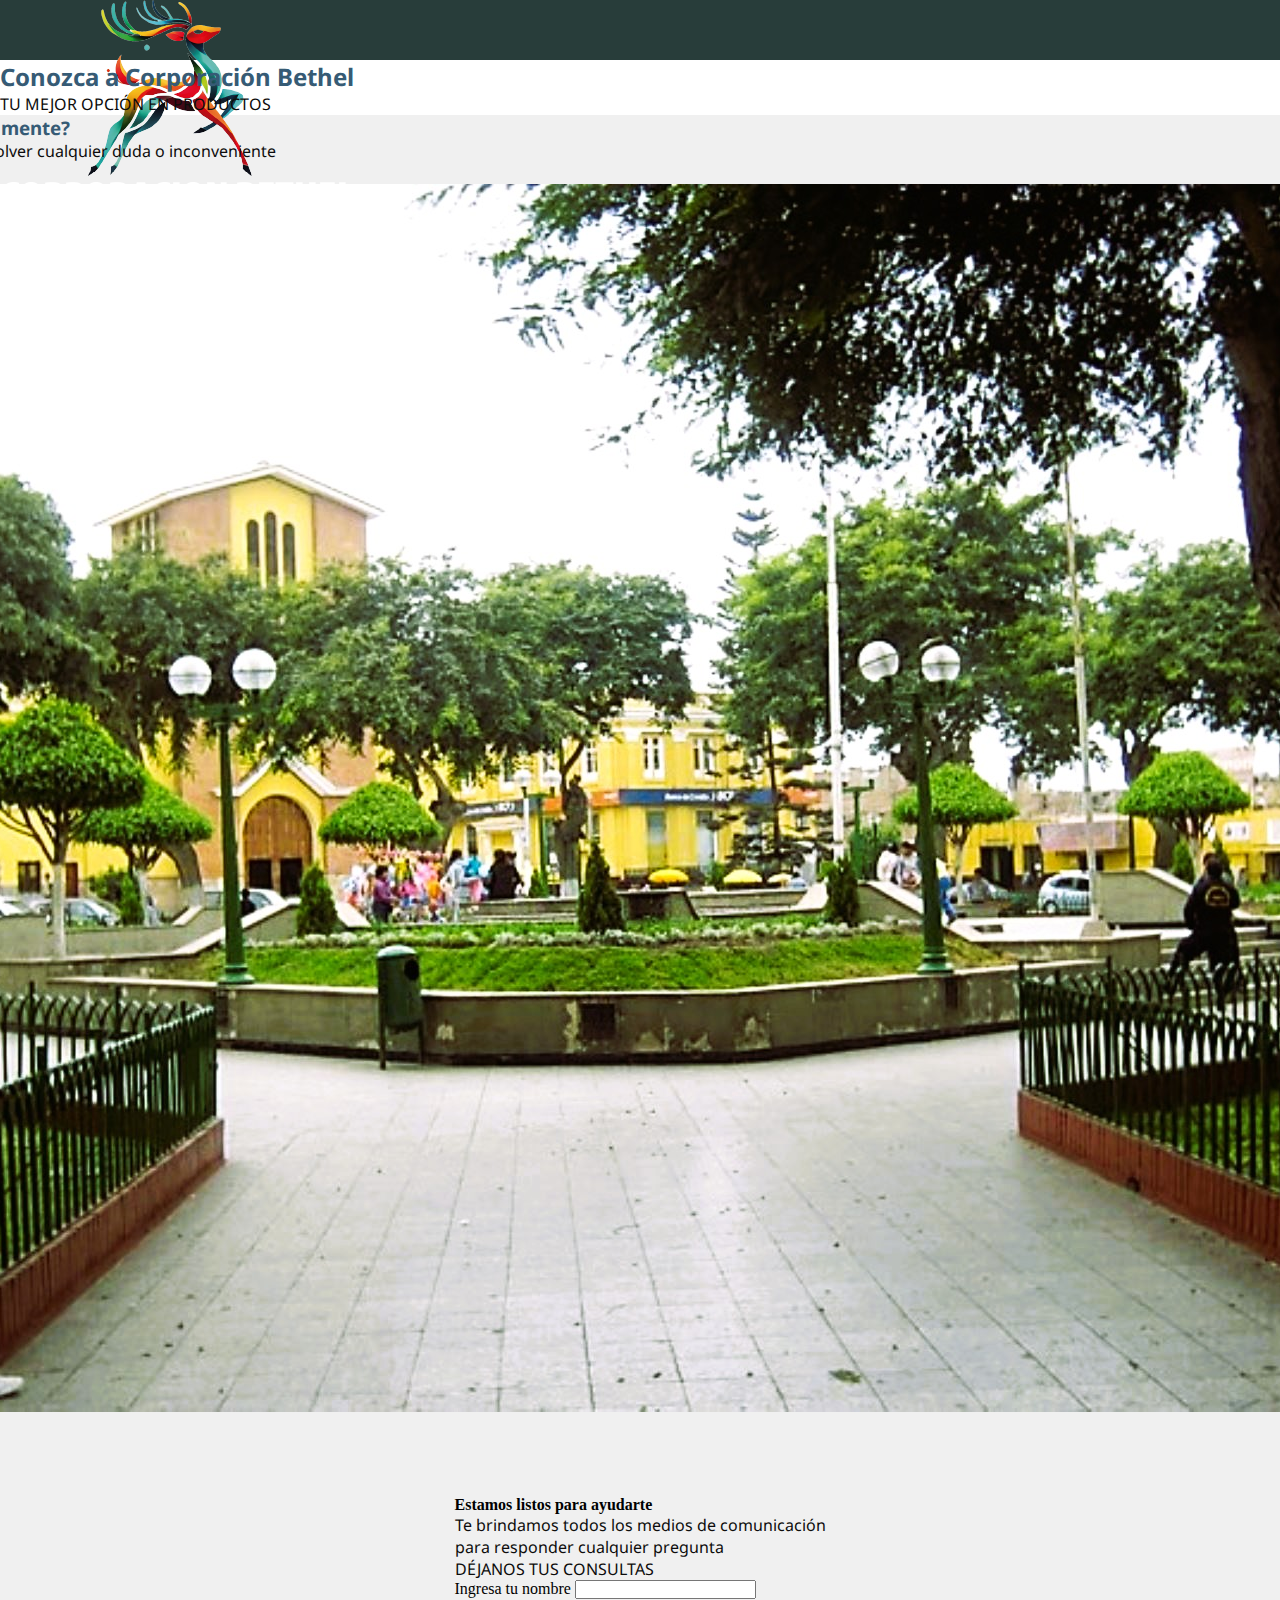
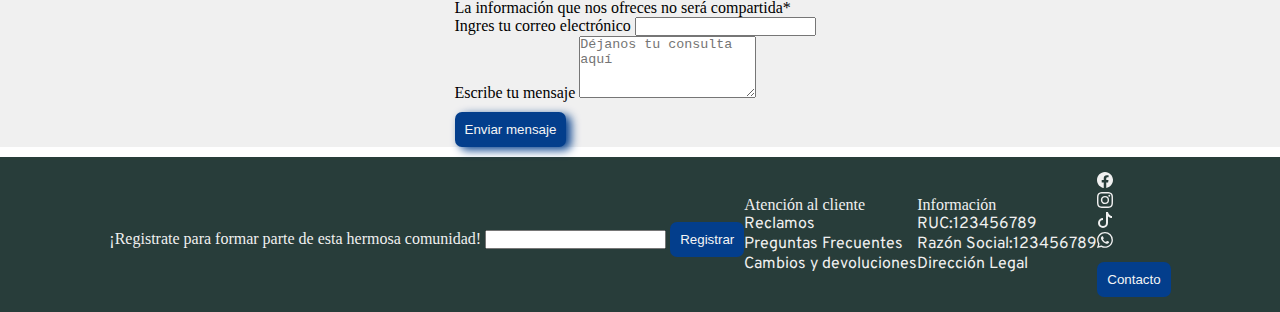
<file: pages/contacto.html>
<!DOCTYPE html>
<html lang="en">

<head>
    <meta charset="UTF-8">
    <meta name="viewport" content="width=device-width, initial-scale=1.0">
    <title>Corporacion Bethel</title>
    <link href="https://cdn.jsdelivr.net/npm/bootstrap@5.3.7/dist/css/bootstrap.min.css" rel="stylesheet"
        integrity="sha384-LN+7fdVzj6u52u30Kp6M/trliBMCMKTyK833zpbD+pXdCLuTusPj697FH4R/5mcr" crossorigin="anonymous">
    <link rel="stylesheet" href="../styles/styles.css">
</head>

<body>
    <header class="headerContacto">
        <img class="img-logo" src="../assets/Bethel.png" alt="Logo Bethel">
        <nav>
            <ul>
                <li><a href="../index.html">Inicio</a></li>
                <li><a href="productos.html">Productos</a></li>
                <li><a href="carrito.html">Carrito</a></li>
                <li><a href="nosotros.html">Nosotros</a></li>
                <li><a href="#">Contacto</a></li>
            </ul>
        </nav>
    </header>

    <section class="ayudaContacto"> <!--LO COLOQUÉ COMO AYUDA PARA UNA IMAGEN QUE COBRA MÁS DEL HEADER-->
        <div class="textoContacto">
            <h2 class="textoHeaderh2">Conozca a Corporación Bethel</h2>
            <p class="textoHeaderp">TU MEJOR OPCIÓN EN PRODUCTOS</p>
        </div>
    </section>

    <main>
        <div class="mainContacto">
            <div class="seccionPregunta">
                <h3>¿Tienes alguna pregunta en mente?</h3>
                <p>Estamos a tu disposición para resolver cualquier duda o inconveniente</p>
                <p>Contáctanos</p>
            </div>

            <div class="seccionUbicacion">
                <div>
                    <img src="../assets/ubicacion.jpg" alt="Imagen de la ubicacion de bethel">
                </div>

                <div>
                    <ul>
                        <li>San Vicente</li>
                        <li>Los Huertos de Cañete</li>
                        <li>Ver en el mapa</li>
                        <li>+51 987654321</li>
                    </ul>
                </div>
            </div>
        </div>

        <div class="mainMitad">
            
            <div class="mainInfo">
                <h4>Estamos listos para ayudarte</h4>
                <p>Te brindamos todos los medios de comunicación <br>
                    para responder cualquier pregunta</p>
            </div>

            <div class="mainFormulario">
                <form>
                    <p>DÉJANOS TUS CONSULTAS</p>
                    <div class="mb-3">
                        <label for="exampleInputName1" class="form-label">Ingresa tu nombre</label>
                        <input type="name" class="form-control" id="exampleInputName1" aria-describedby="emailHelp">
                        <div id="emailHelp" class="form-text">La información que nos ofreces no será compartida*</div>
                    </div>
                    <div class="mb-3">
                        <label for="exampleInputEmail1" class="form-label">Ingres tu correo electrónico</label>
                        <input type="Email" class="form-control" id="exampleInputEmail1">
                    </div>
                    <div class="mb-3">
                        <label for="exampleTextarea" class="form-label">Escribe tu mensaje</label>
                        <textarea class="form-control" id="exampleTextarea" rows="4" placeholder="Déjanos tu consulta aquí"></textarea>
                    </div>
                    <button type="submit" class="btn btn-primary">Enviar mensaje</button>
                </form>
            </div>
        </div>
    </main>

    <!--FOOTER-->
    <footer><!--contenido del pie de pagina-->
        <div class="footer-nvl1">
            <form action="">
                <label for="newsletter">¡Registrate para formar parte de esta hermosa comunidad!</label>
                <input type="email">
                <button class="buttomfooter">Registrar</button>
            </form>
        </div>

        <div class="footer-nvl2">
            <form action="">
                <label for="newsletter">Atención al cliente</label>
                <ul>
                    <li>Reclamos</li>
                    <li>Preguntas Frecuentes</li>
                    <li>Cambios y devoluciones</li>
                </ul>
        </div>

        <div class="footer-nvl3">
            <label for="newsletter">Información</label>
            <ul>
                <li>RUC:123456789</li>
                <li>Razón Social:123456789</li>
                <li>Dirección Legal</li>
            </ul>
        </div>

        <div class="footer-nvl4">
               <div class="redes-row">
                <!--ICONO FACEBOOK-->
                <div class="fb">
                    <svg xmlns="http://www.w3.org/2000/svg" width="16" height="16" fill="currentColor"
                        class="bi bi-facebook" viewBox="0 0 16 16">
                        <path
                            d="M16 8.049c0-4.446-3.582-8.05-8-8.05C3.58 0-.002 3.603-.002 8.05c0 4.017 2.926 7.347 6.75 7.951v-5.625h-2.03V8.05H6.75V6.275c0-2.017 1.195-3.131 3.022-3.131.876 0 1.791.157 1.791.157v1.98h-1.009c-.993 0-1.303.621-1.303 1.258v1.51h2.218l-.354 2.326H9.25V16c3.824-.604 6.75-3.934 6.75-7.951" />
                    </svg>
                </div>
                <!--ICONO INSTAGRAM-->
                <div class="ig">
                    <svg xmlns="http://www.w3.org/2000/svg" width="16" height="16" fill="currentColor"
                        class="bi bi-instagram" viewBox="0 0 16 16">
                        <path
                            d="M8 0C5.829 0 5.556.01 4.703.048 3.85.088 3.269.222 2.76.42a3.9 3.9 0 0 0-1.417.923A3.9 3.9 0 0 0 .42 2.76C.222 3.268.087 3.85.048 4.7.01 5.555 0 5.827 0 8.001c0 2.172.01 2.444.048 3.297.04.852.174 1.433.372 1.942.205.526.478.972.923 1.417.444.445.89.719 1.416.923.51.198 1.09.333 1.942.372C5.555 15.99 5.827 16 8 16s2.444-.01 3.298-.048c.851-.04 1.434-.174 1.943-.372a3.9 3.9 0 0 0 1.416-.923c.445-.445.718-.891.923-1.417.197-.509.332-1.09.372-1.942C15.99 10.445 16 10.173 16 8s-.01-2.445-.048-3.299c-.04-.851-.175-1.433-.372-1.941a3.9 3.9 0 0 0-.923-1.417A3.9 3.9 0 0 0 13.24.42c-.51-.198-1.092-.333-1.943-.372C10.443.01 10.172 0 7.998 0zm-.717 1.442h.718c2.136 0 2.389.007 3.232.046.78.035 1.204.166 1.486.275.373.145.64.319.92.599s.453.546.598.92c.11.281.24.705.275 1.485.039.843.047 1.096.047 3.231s-.008 2.389-.047 3.232c-.035.78-.166 1.203-.275 1.485a2.5 2.5 0 0 1-.599.919c-.28.28-.546.453-.92.598-.28.11-.704.24-1.485.276-.843.038-1.096.047-3.232.047s-2.39-.009-3.233-.047c-.78-.036-1.203-.166-1.485-.276a2.5 2.5 0 0 1-.92-.598 2.5 2.5 0 0 1-.6-.92c-.109-.281-.24-.705-.275-1.485-.038-.843-.046-1.096-.046-3.233s.008-2.388.046-3.231c.036-.78.166-1.204.276-1.486.145-.373.319-.64.599-.92s.546-.453.92-.598c.282-.11.705-.24 1.485-.276.738-.034 1.024-.044 2.515-.045zm4.988 1.328a.96.96 0 1 0 0 1.92.96.96 0 0 0 0-1.92m-4.27 1.122a4.109 4.109 0 1 0 0 8.217 4.109 4.109 0 0 0 0-8.217m0 1.441a2.667 2.667 0 1 1 0 5.334 2.667 2.667 0 0 1 0-5.334" />
                    </svg>
                </div>
                <!--ICONO TIKTOK-->
                <div class="tiktok">
                    <svg xmlns="http://www.w3.org/2000/svg" width="16" height="16" fill="currentColor"
                        class="bi bi-tiktok" viewBox="0 0 16 16">
                        <path
                            d="M9 0h1.98c.144.715.54 1.617 1.235 2.512C12.895 3.389 13.797 4 15 4v2c-1.753 0-3.07-.814-4-1.829V11a5 5 0 1 1-5-5v2a3 3 0 1 0 3 3z" />
                    </svg>
                </div>
                <!--ICONO WHATSAAP-->
                <div class="wsp">
                    <svg xmlns="http://www.w3.org/2000/svg" width="16" height="16" fill="currentColor"
                        class="bi bi-whatsapp" viewBox="0 0 16 16">
                        <path
                            d="M13.601 2.326A7.85 7.85 0 0 0 7.994 0C3.627 0 .068 3.558.064 7.926c0 1.399.366 2.76 1.057 3.965L0 16l4.204-1.102a7.9 7.9 0 0 0 3.79.965h.004c4.368 0 7.926-3.558 7.93-7.93A7.9 7.9 0 0 0 13.6 2.326zM7.994 14.521a6.6 6.6 0 0 1-3.356-.92l-.24-.144-2.494.654.666-2.433-.156-.251a6.56 6.56 0 0 1-1.007-3.505c0-3.626 2.957-6.584 6.591-6.584a6.56 6.56 0 0 1 4.66 1.931 6.56 6.56 0 0 1 1.928 4.66c-.004 3.639-2.961 6.592-6.592 6.592m3.615-4.934c-.197-.099-1.17-.578-1.353-.646-.182-.065-.315-.099-.445.099-.133.197-.513.646-.627.775-.114.133-.232.148-.43.05-.197-.1-.836-.308-1.592-.985-.59-.525-.985-1.175-1.103-1.372-.114-.198-.011-.304.088-.403.087-.088.197-.232.296-.346.1-.114.133-.198.198-.33.065-.134.034-.248-.015-.347-.05-.099-.445-1.076-.612-1.47-.16-.389-.323-.335-.445-.34-.114-.007-.247-.007-.38-.007a.73.73 0 0 0-.529.247c-.182.198-.691.677-.691 1.654s.71 1.916.81 2.049c.098.133 1.394 2.132 3.383 2.992.47.205.84.326 1.129.418.475.152.904.129 1.246.08.38-.058 1.171-.48 1.338-.943.164-.464.164-.86.114-.943-.049-.084-.182-.133-.38-.232" />
                    </svg>
                </div>
            </div>
            <button class="buttomfooter">Contacto</button>
        </div>
    </footer>
</body>
<script src="https://cdn.jsdelivr.net/npm/bootstrap@5.3.7/dist/js/bootstrap.bundle.min.js"
    integrity="sha384-ndDqU0Gzau9qJ1lfW4pNLlhNTkCfHzAVBReH9diLvGRem5+R9g2FzA8ZGN954O5Q"
    crossorigin="anonymous"></script>

</html>
</file>
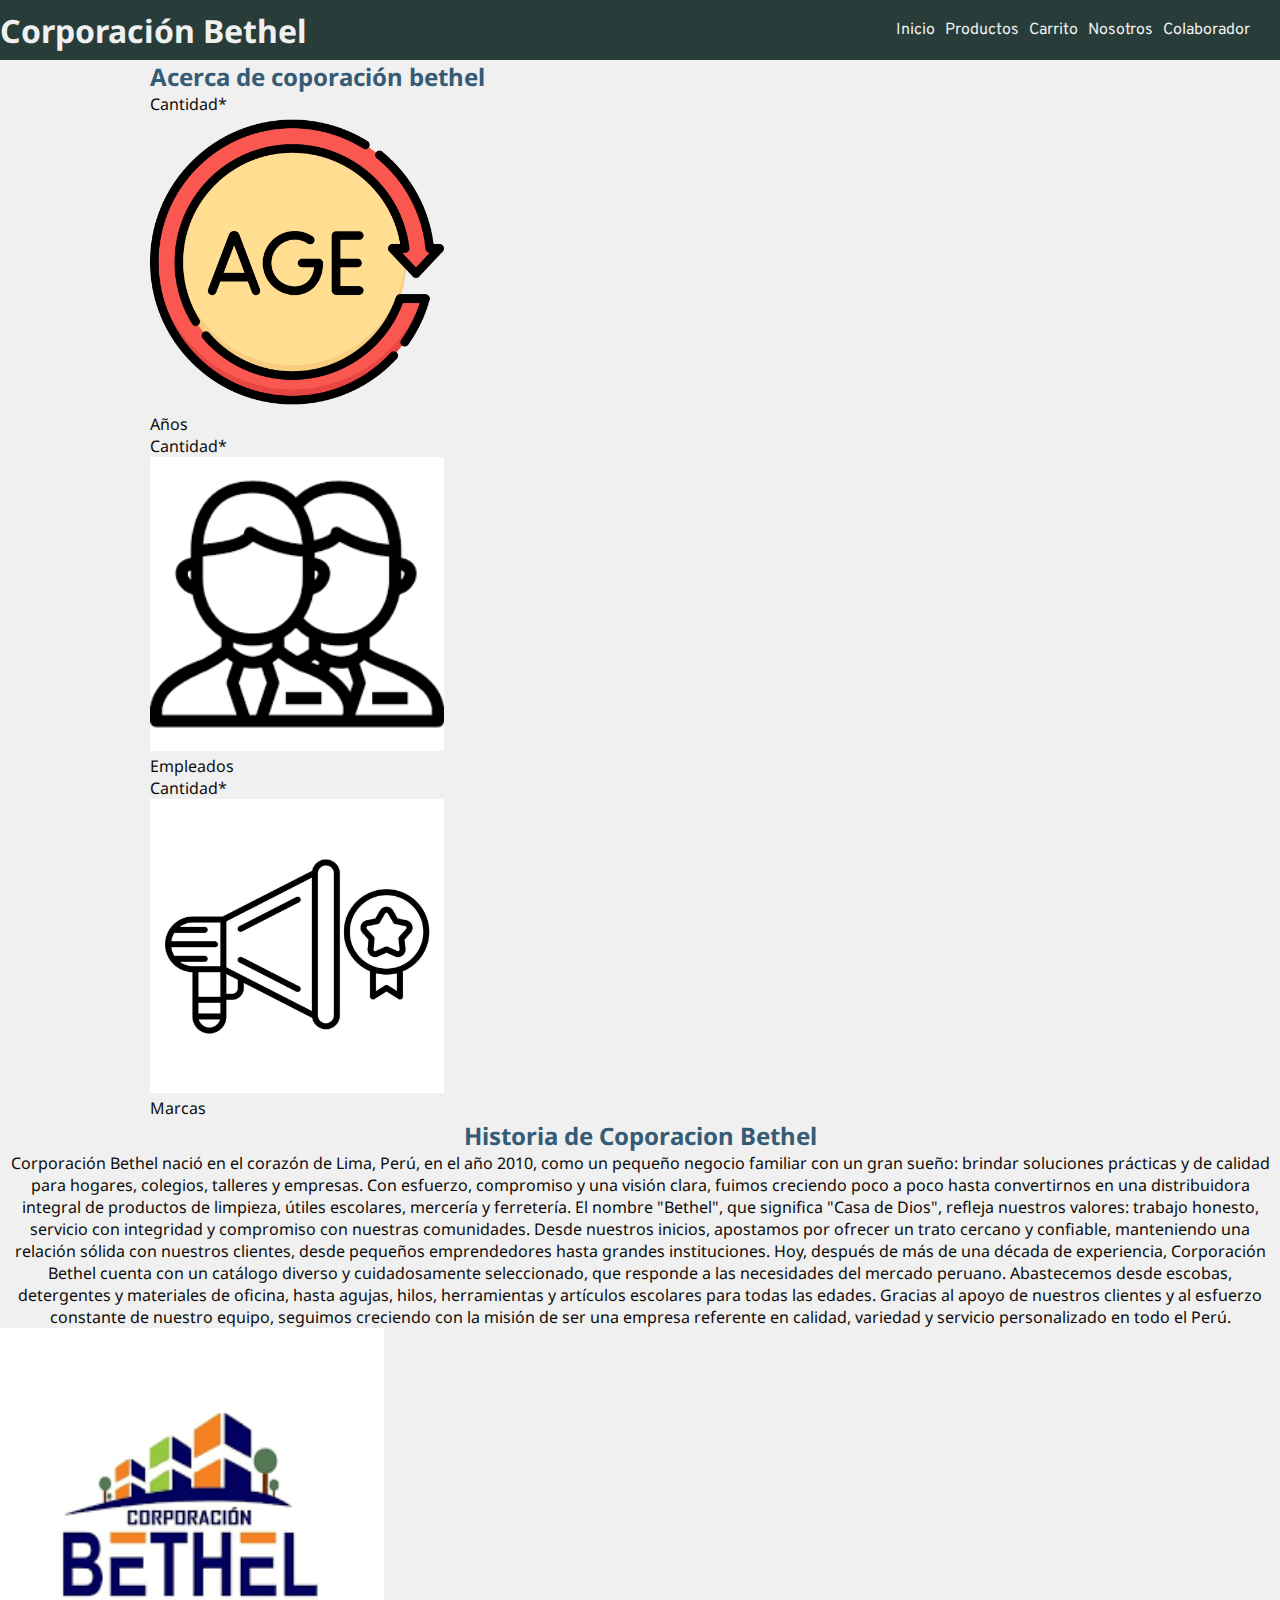
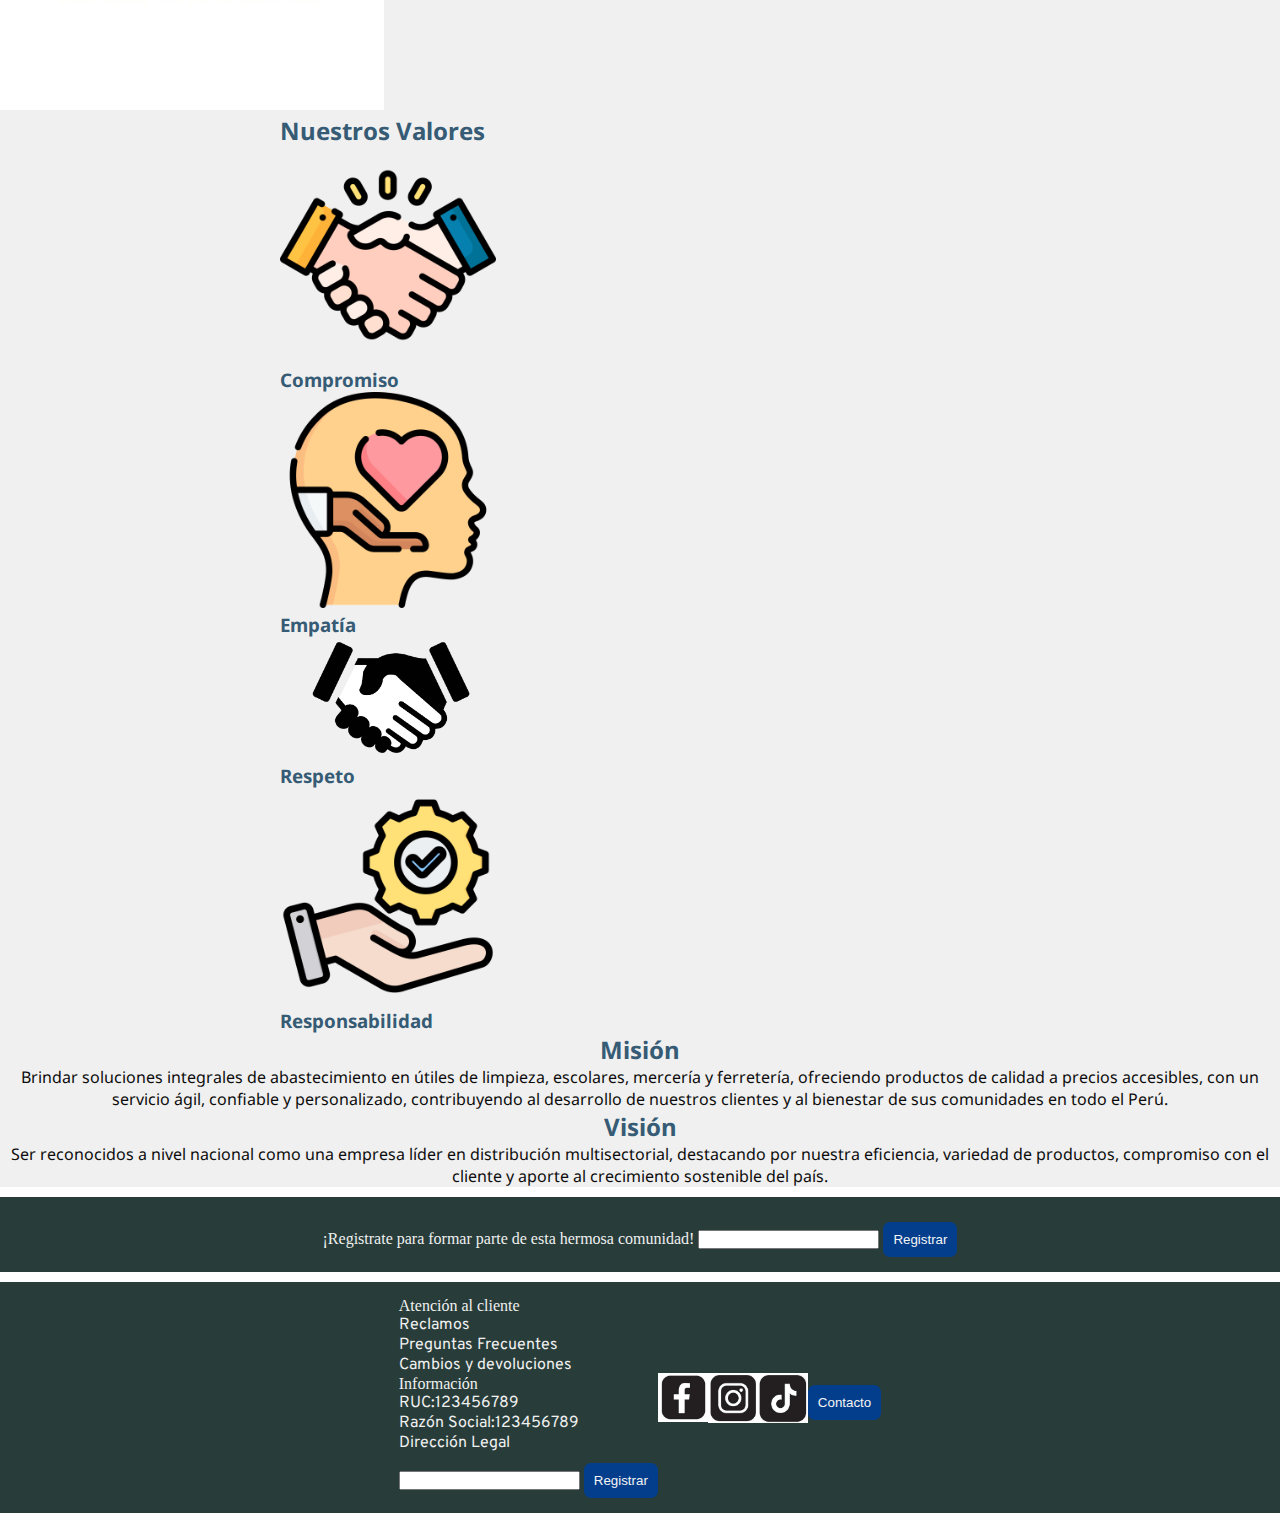
<file: pages/nosotros.html>
<!DOCTYPE html>
<html lang="en">
<head>
    <meta charset="UTF-8">
    <meta name="viewport" content="width=device-width, initial-scale=1.0">
    <title>Document</title>
    <link rel="stylesheet" href="../styles/styles.css">
</head>
<body>
    <header><!--Contenido de encabezado:titulo, navegacion, redes, se repite en todos los archivos-->
       <h1>Corporación Bethel</h1>
       <nav><!--Encierra el centro de navegacion principal de un archivo(menu de navegacion)-->
            <ul>
                <li><a href="../index.html">Inicio</a></li>
                <li><a href="productos.html">Productos</a></li>
                <li><a href="carrito.html">Carrito</a></li>
                <li><a href="#">Nosotros</a></li>
                <li><a href="colaborador.html">Colaborador</a></li>
            </ul>
       </nav>
    </header>
    <!--MAIN-->
    <main>
        <section>
            <h2>Acerca de coporación bethel</h2>
            <div>
                <p>Cantidad*</p>
                <img class="img" src="../assets/anios.png" alt="Detergente en la marca orion en saco sobre fondo blanco">
                <p>Años</p>
            </div>

            <div>
                <p>Cantidad*</p>
                <img class="img" src="../assets/empleados.png" alt="Roceador insectisida en la marca plop fondo blanco">
                <p>Empleados</p>       
            </div>

            <div>
                <p>Cantidad*</p>
                <img class="img" src="../assets/marcas.jpg" alt="Escobas de plastico en fondo blanco">
                <p>Marcas</p>
            </div>
        </section>

        <section>
            <div class="textonosotros">
            <h2>Historia de Coporacion Bethel</h2>
            <p>Corporación Bethel nació en el corazón de Lima, Perú, en el año 2010, como un pequeño negocio familiar con un gran sueño: brindar soluciones prácticas y de calidad para hogares, colegios, talleres y empresas. Con esfuerzo, compromiso y una visión clara, fuimos creciendo poco a poco hasta convertirnos en una distribuidora integral de productos de limpieza, útiles escolares, mercería y ferretería.
            El nombre "Bethel", que significa "Casa de Dios", refleja nuestros valores: trabajo honesto, servicio con integridad y compromiso con nuestras comunidades. Desde nuestros inicios, apostamos por ofrecer un trato cercano y confiable, manteniendo una relación sólida con nuestros clientes, desde pequeños emprendedores hasta grandes instituciones.
            Hoy, después de más de una década de experiencia, Corporación Bethel cuenta con un catálogo diverso y cuidadosamente seleccionado, que responde a las necesidades del mercado peruano. Abastecemos desde escobas, detergentes y materiales de oficina, hasta agujas, hilos, herramientas y artículos escolares para todas las edades.
            Gracias al apoyo de nuestros clientes y al esfuerzo constante de nuestro equipo, seguimos creciendo con la misión de ser una empresa referente en calidad, variedad y 
            servicio personalizado en todo el Perú.</p>
            </div>
            <img class="img" src="../assets/bethe.png" alt="imagen de coporación bethel">
        </section>

        <section>
            <h2>Nuestros Valores</h2>
            <div>
                <img class="img" src="../assets/compromiso.png" alt="ícono del valor compromiso">
                <h3>Compromiso</h3>
            </div>

            <div>
                <img class="img" src="../assets/empatía.png" alt="ícono del valor empatía">
                <h3>Empatía</h3>
            </div>

            <div>
                <img class="img" src="../assets/respeto.png" alt="ícono del valor respeto">
                <h3>Respeto</h3>
            </div>

            <div>
                <img class="img" src="../assets/responsabilidad.png" alt="ícono del valor responsabilidad">
                <h3>Responsabilidad</h3>
            </div>
        </section>

        <section>
            <div class="textonosotros">
                <h2>Misión</h2>
                <p>Brindar soluciones integrales de abastecimiento en útiles de limpieza, escolares, mercería y ferretería, ofreciendo productos de calidad a precios accesibles, con un servicio ágil, confiable y personalizado, contribuyendo al desarrollo de nuestros clientes y al bienestar de sus comunidades en todo el Perú.</p>
                <h2>Visión</h2>
                <p>Ser reconocidos a nivel nacional como una empresa líder en distribución multisectorial, destacando por nuestra eficiencia, variedad de productos, compromiso con el cliente y aporte al crecimiento sostenible del país.</p>
            </div>
        </section>
    </main>

     <!--se dividió el footer en dos partes por diseño de la pagina-->
    <footer><!--contenido del pie de pagina-->
        <form action="">
            <label for="newsletter">¡Registrate para formar parte de esta hermosa comunidad!</label>
            <input type="email">
            <button class="buttomfooter">Registrar</button>
        </form>
    </footer>
    <footer><!--contenido del pie de pagina-->
        <form action="">
            <label for="newsletter">Atención al cliente</label>
            <ul>
                <li>Reclamos</li>
                <li>Preguntas Frecuentes</li>
                <li>Cambios y devoluciones</li>
            </ul>
            <label for="newsletter">Información</label>
             <ul>
                <li>RUC:123456789</li>
                <li>Razón Social:123456789</li>
                <li>Dirección Legal</li>
            </ul>
            <input type="email">
            <button class="buttomfooter">Registrar</button>
        </form>
        <img src="../assets/fb.jpg" alt="icono de facebook en fondo blanco">
        <img src="../assets/ig.jpg" alt="icono de instagram en fondo blanco"> 
        <img src="../assets/tiktok.jpg" alt="icono de tiktok en fondo blanco">
        <button class="buttomfooter">Contacto</button>
    </footer>
</body>
</html>
</file>
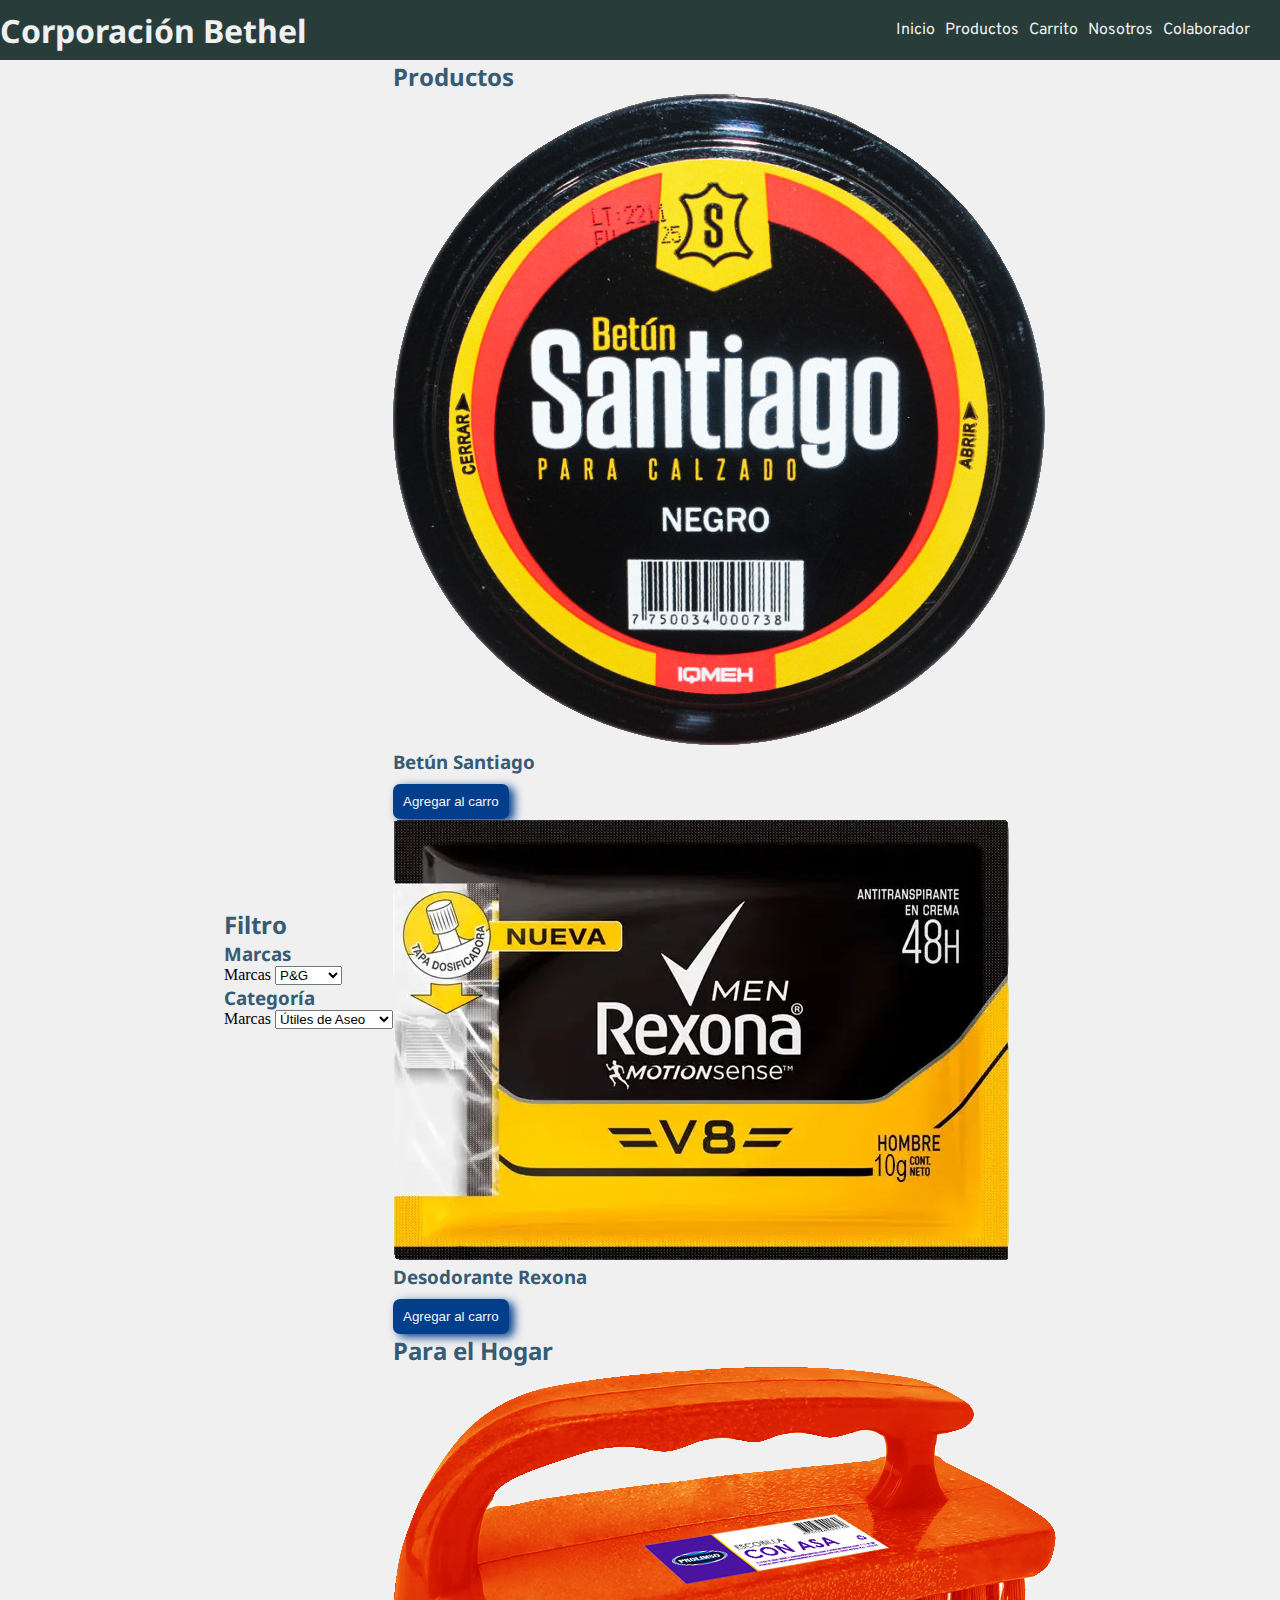
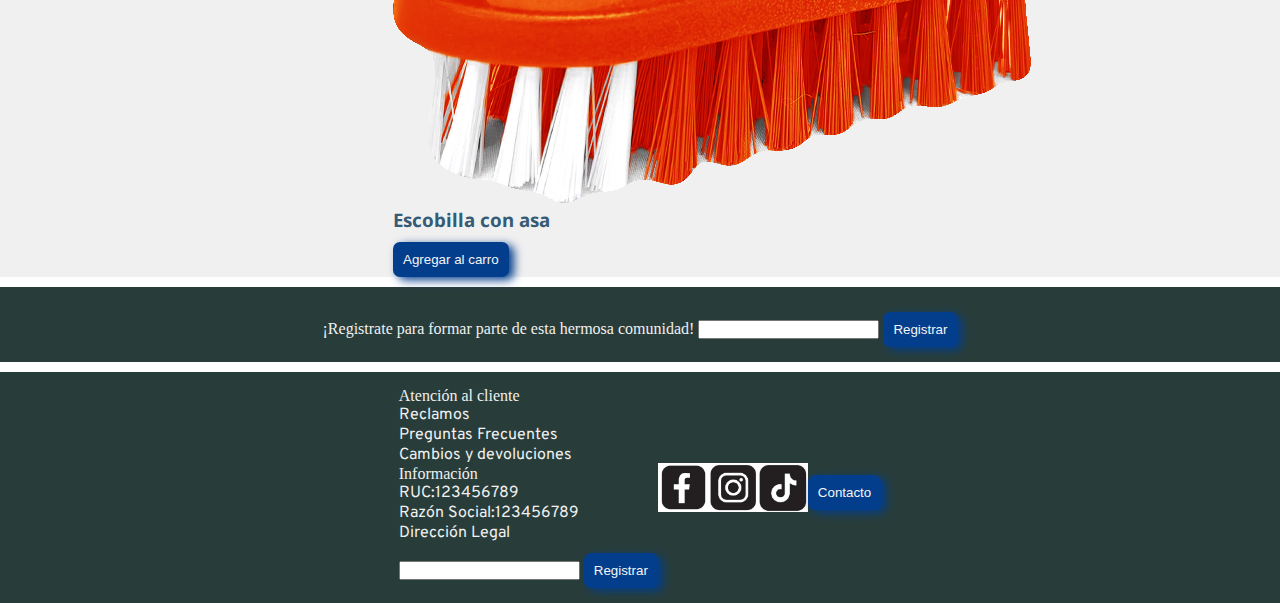
<file: pages/productos.html>
<!DOCTYPE html>
<html lang="en">
<head>
    <meta charset="UTF-8">
    <meta name="viewport" content="width=device-width, initial-scale=1.0">
    <title>Document</title>
    <link rel="stylesheet" href="../styles/styles.css">
</head>
<body>
    <header><!--Contenido de encabezado:titulo, navegacion, redes, se repite en todos los archivos-->
       <h1>Corporación Bethel</h1>
       <nav><!--Encierra el centro de navegacion principal de un archivo(menu de navegacion)-->
            <ul>
                <li><a href="../index.html">Inicio</a></li>
                <li><a href="#">Productos</a></li>
                <li><a href="carrito.html">Carrito</a></li>
                <li><a href="nosotros.html">Nosotros</a></li>
                <li><a href="colaborador.html">Colaborador</a></li>
            </ul>
       </nav>
    </header>

    <main><!--Encierra el contenido prinicipal de un archivo html-->
        <section><!--Para la sección de filtros-->
            <h2>Filtro</h2>
            <h3>Marcas</h3>
            <div>
                <label for="marcas">Marcas</label>
                <select name="" id="">
                   <option value="">P&G</option>
                   <option value="">Orion</option>
                   <option value="">Sapolio</option> 
                </select>
            </div>
            <h3>Categoría</h3>
            <div>
                <label for="categoria">Marcas</label>
                <select name="" id="">
                   <option value="">Útiles de Aseo</option>
                   <option value="">Útiles Escolares</option>
                   <option value="">Mercería</option>
                   <option value="">Ferretería</option> 
                </select>
            </div>
        </section>
        
        <section><!--separa en temas el contenido especifico de un ar.html-->
            <h2>Productos</h2>
            <div>
                <img src="../assets/betun.png" alt="betun para zapatos color negro">
                <h3>Betún Santiago</h3>
                <button>Agregar al carro</button>
            </div>

            <div>
                <img src="../assets/desodorante.png" alt="desodorante en sachet rexona">
                <h3>Desodorante Rexona</h3>
                <button>Agregar al carro</button>
            </div>

            <h2>Para el Hogar</h2>
            <div>
                <img src="../assets/escobilla.png" alt="escobillla de plastico con asa">
                <h3>Escobilla con asa</h3>
                <button>Agregar al carro</button>
            </div>
        </section>
    </main>
    
    <!--se dividió el footer en dos partes por diseño de la pagina-->
    <footer><!--contenido del pie de pagina-->
        <form action="">
            <label for="newsletter">¡Registrate para formar parte de esta hermosa comunidad!</label>
            <input type="email">
            <button>Registrar</button>
        </form>
    </footer>
    <footer><!--contenido del pie de pagina-->
        <form action="">
            <label for="newsletter">Atención al cliente</label>
            <ul>
                <li>Reclamos</li>
                <li>Preguntas Frecuentes</li>
                <li>Cambios y devoluciones</li>
            </ul>
            <label for="newsletter">Información</label>
             <ul>
                <li>RUC:123456789</li>
                <li>Razón Social:123456789</li>
                <li>Dirección Legal</li>
            </ul>
            <input type="email">
            <button>Registrar</button>
        </form>
        <img src="../assets/fb.jpg" alt="icono de facebook en fondo blanco">
        <img src="../assets/ig.jpg" alt="icono de instagram en fondo blanco"> 
        <img src="../assets/tiktok.jpg" alt="icono de tiktok en fondo blanco">
        <button>Contacto</button>
    </footer>
</body>
</html>
</file>
<file: styles/styles.css>
/*selectores->etiqueta, id, clase*/
@import url('https://fonts.googleapis.com/css2?family=Noto+Sans:ital,wght@0,100..900;1,100..900&family=Overpass:ital,wght@0,100..900;1,100..900&display=swap');
header{
    background-color: #8C3D20;
    color: #F0F0F0;
}
main{
    background-color: #F0F0F0;
}
section{
    list-style: none;
}
footer{
    background-color: #8C3D20;
    color: #F0F0F0;
}
h1{
    font-family: "Noto Sans", sans-serif;
}
h2{
    font-family: "Noto Sans", sans-serif;
    color: #365B75;
}
h3{
    font-family: "Noto Sans", sans-serif;
    color: #365B75;
}
p{
    font-family: "Noto Sans", sans-serif;
    color: #0D0D0C;
}
ul{
    list-style: none;
}
a{
    color: #F0F0F0;
    font-family: "Overpass", sans-serif;
    text-decoration: none;
}
ul{
    font-family: "Overpass", sans-serif;
    text-decoration: none;
}
/*reset*/
*{
    margin: 0;
    padding: 0;
    box-sizing: border-box;
}
/*nuevos cambios con flex*/
header{
    display: flex;
    align-items: center;
    justify-content: space-between;
    background-color: #283D3A;
    color: #F0F0F0;
    padding-right: 30px;
    height: 60px;
    flex-wrap: wrap;
}

/*seccion main*/
main section .fondobethel{
    width: 30%;
}
header nav ul{
    list-style: none;
    display: flex;
    gap: 10px;
}
main{
    display: flex;
    align-items: center;
    justify-content: center;
    flex-wrap: wrap;
}
#seccionnuevo{
    text-align: center;
}
#seccionhogar{
    text-align: center;
}
main section .textos{
    text-align: center;
}
button{
    background-color: #033E8C;
    color: whitesmoke;
    display: inline-block;
    margin-top: 10px;
    padding: 10px;
    border-radius: 7px;
    border: none;
    box-shadow: 5px 3px 10px #033E8C;
}

main section .img{
    width: 30%;
    justify-content: center;
}
main .textonosotros{
    text-align: center;
}
/*footer*/
footer{
    display: flex;
    align-items: center;
    justify-content: space-between;
    background-color: #283D3A;
    color: #F0F0F0;
    padding: 15px;
    margin-top: 10px;
    justify-content: center;
    flex-wrap: wrap;
}
footer .buttomfooter{
    box-shadow: none;
}
footer img{
    width: 4%;
}
</file>
